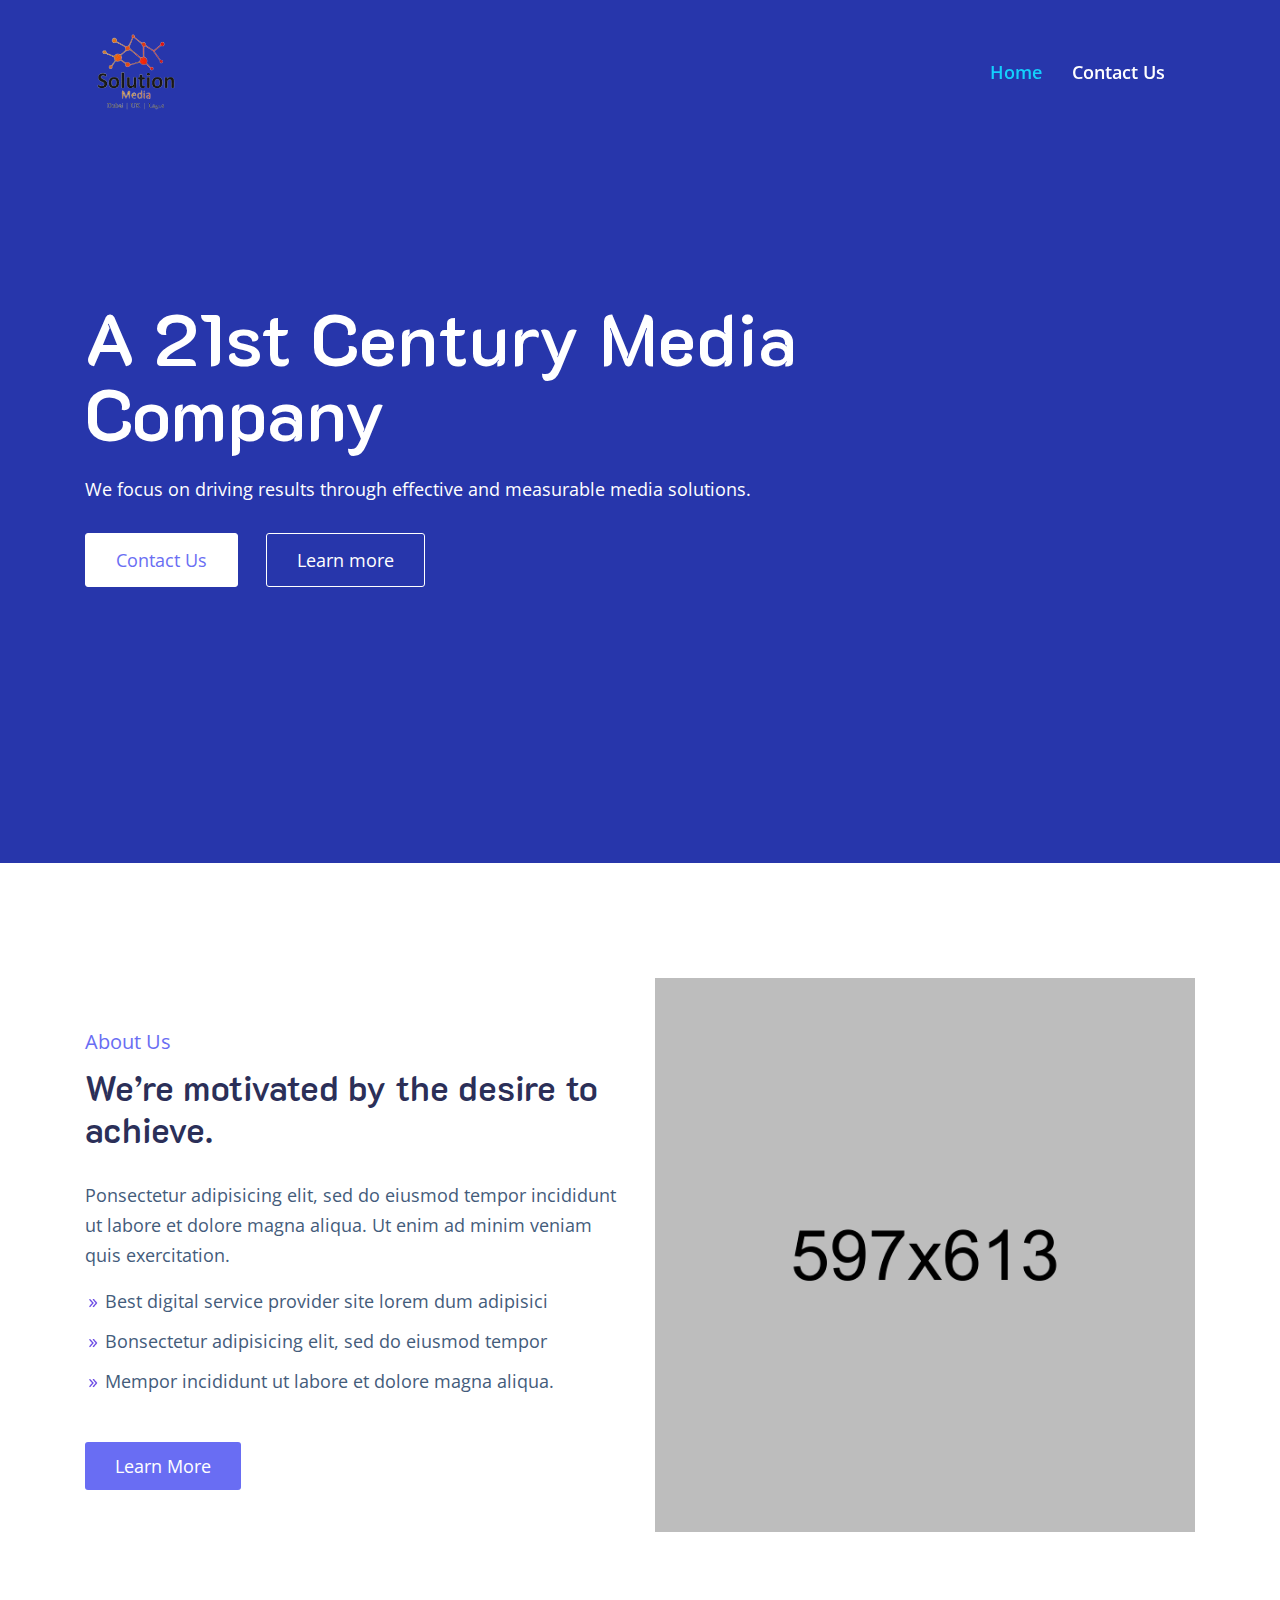
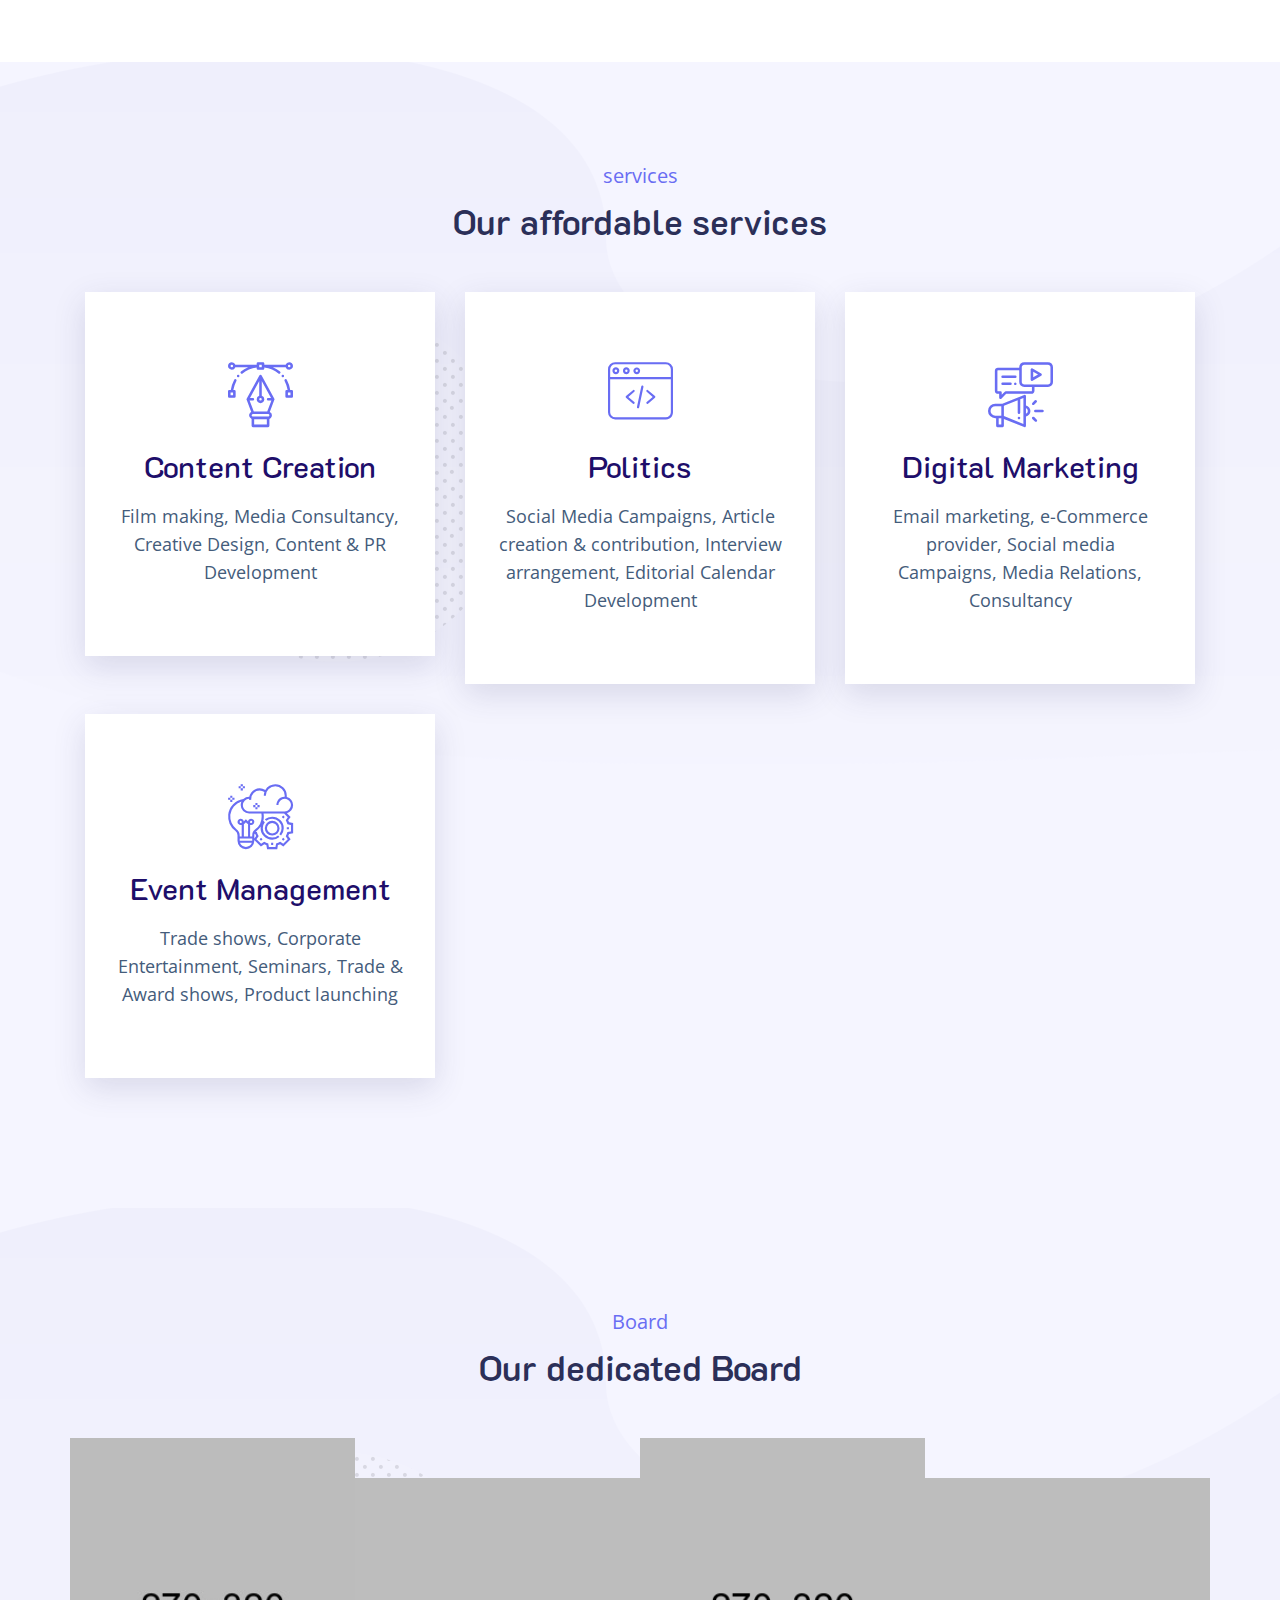
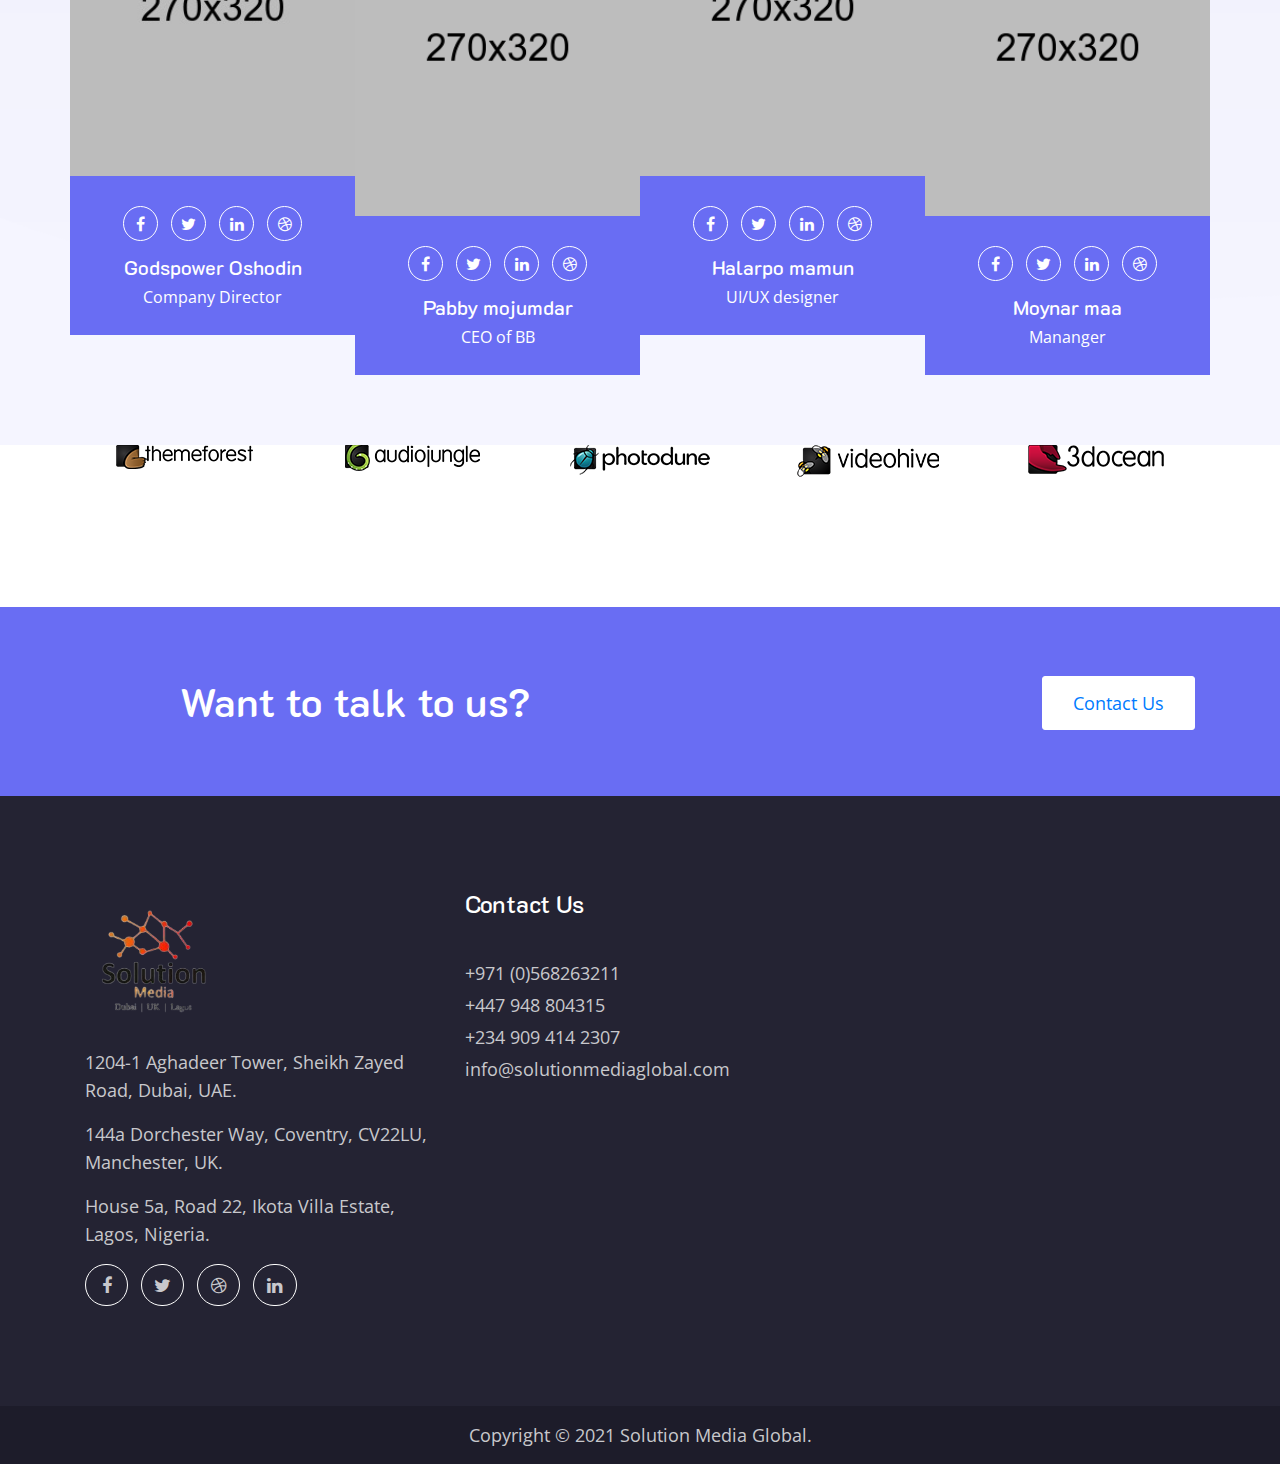
<file: index.html>
<!--
*Services:*

• Brand Communications 
• Media Consultancy 
• Political Campaign 
• Film Making 
• Content and PR Development 
• Creative Designs 
• Social Media Campaigns 
• E-mail marketing
• e-Commerce Provider 
• Web Services 
• Product Launching 
• Award Shows 
• Trade Shows 
• Seminars 
• Gala Dinners
• Community Drives 
• Charity Events  
• Corporate Entertainment 
• Media Relations 
• Article creation and contribution 
• Interview arrangement  
• Editorial Calendar Development

-->
<!doctype html>
<html lang="zxx">

<head>
    <!-- Required meta tags -->
    <meta charset="utf-8">
    <meta name="viewport" content="width=device-width, initial-scale=1, shrink-to-fit=no">
    <!-- Bootstrap CSS -->
    <link rel="stylesheet" href="css/bootstrap.min.css">
    <link rel="stylesheet" href="css/slick.css">
    <link rel="stylesheet" href="css/slick-theme.css">
    <link rel="stylesheet" href="css/flaticon.css">
    <link rel="stylesheet" href="css/elegent-icon.css">
    <link rel="stylesheet" href="css/font-awesome.min.css">
    <link rel="stylesheet" href="css/magnific-popup.css">
    <link rel="stylesheet" href="css/color.css">
    <link rel="stylesheet" href="css/theme.css">
    <title>Solution Media Global</title>
</head>

<body>
    <!-- Preloading -->
    <div id="preloader">
        <div class="spinner">
            <div class="uil-ripple-css" style="transform:scale(0.29);">
                <div></div>
                <div></div>
            </div>
        </div>
    </div>
    <nav class="navbar navbar-expand-lg fixed-top">
        <div class="container">
            <a href="index.html" class="custom-logo-link">
                <img src="images/smg.png" alt="logo">
            </a>
            <a class="sticky-logo" rel="home" href="index.html">
                <img src="images/smg.png" alt="SMG">
            </a>
            <button class="navbar-toggler" type="button" data-toggle="collapse" data-target="#navbarNav" aria-controls="navbarNav" aria-expanded="false" aria-label="Toggle navigation">
                <span class="navbar-toggler-icon"></span>
            </button>
            <div class="collapse navbar-collapse" id="navbarNav">
                <ul class="navbar-nav ml-auto">
                    <li class="nav-item">
                        <a class="nav-link active" href="index.html">Home</a>
                    </li>
                    <li class="nav-item">
                        <a class="nav-link" href="contact.html">Contact Us</a>
                    </li>
                </ul>
            </div>
        </div>
    </nav>
    <section class="banner">
        <div class="container">
            <div class="row">
                <div class="col-lg-8 d-none d-xl-block">
                    <div class="banner-3-content">
                        <h1>A 21st Century Media Company</h1>
                        <p>We focus on driving results through effective and measurable media solutions.</p>
                        <div class="bnr-btn">
                            <ul class="list-inline">
                                <li class="list-inline-item"><a href="#">Contact Us</a></li>
                                <li class="list-inline-item"><a href="#">Learn more </a></li>
                            </ul>
                        </div>
                    </div>
                </div>
                <div class="col-lg-12 d-block d-lg-block d-sm-block d-xl-none">
                    <div class="banner-3-content">
                        <h1>A 21st Century Media Company</h1>
                        <p>We focus on driving results through effective and measurable media solutions.</p>
                        <div class="bnr-btn">
                            <ul class="list-inline">
                                <li class="list-inline-item"><a href="#">Contact Us</a></li>
                                <li class="list-inline-item"><a href="#">Learn more </a></li>
                            </ul>
                        </div>
                    </div>
                </div>
            </div>
        </div>
    </section>
    <div class="space" style="height: 115px"></div>
	<section id="about_me">
		<div class="container">
			<div class="row">
				<div class="col-sm-12 d-block d-lg-none text-center">
					<img class="img-fluid" src="images/img-1.png" alt="">
					<div class="space" style="height: 50px"></div>
				</div>
				<div class="col-sm-12 col-lg-6">
					<div class="space d-none d-md-none d-xl-block d-sm-block" style="height: 50px"></div>
					<div class="section-title color" style="text-align: left">
						<span>About Us</span>
						<h1>We’re motivated by the desire to achieve.</h1>
					</div>
					<div class="space" style="height: 20px"></div>
					<div class="elementor-text-editor">
						<p>Ponsectetur adipisicing elit, sed do eiusmod tempor incididunt ut labore et dolore magna aliqua. Ut enim ad minim veniam quis exercitation.</p>
						<ul>
							<li>Best digital service provider site lorem dum adipisici</li>
							<li>Bonsectetur adipisicing elit, sed do eiusmod tempor</li>
							<li>Mempor incididunt ut labore et dolore magna aliqua.</li>
						</ul>
					</div>
					<div class="space" style="height: 30px"></div>
					<div class="felipa-btn">
						<a href="#">Learn More</a>
					</div>
				</div>
				<div class="col-sm-12 col-lg-6 d-none d-xl-block d-lg-block">
					<img class="img-fluid" src="images/img-1.png" alt="">
				</div>
			</div>
		</div>
	</section>
    <div class="space" style="height: 130px"></div>
    <section class="services">
        <div class="container">
            <div class="row">
                <div class="col-sm-12">
                    <div class="section-title color" style="text-align: center">
                        <span>services</span>
                        <h1>Our affordable services</h1>
                    </div>
                </div>
                <div class="space" style="height: 130px"></div>
                <div class="col-sm-6 col-lg-4">
                    <div class="service-item">
                        <i class="flaticon-vector"></i>
                        <h5>Content Creation</h5>
                        <p>Film making, Media Consultancy, Creative Design, Content & PR Development</p>
                    </div>
                </div>
                <div class="col-sm-6 col-lg-4">
                    <div class="service-item">
                        <i class="flaticon-web-programming"></i>
                        <h5>Politics</h5>
                        <p> Social Media Campaigns, Article creation & contribution, Interview arrangement, Editorial Calendar Development</p>
                    </div>
                </div>
                <div class="col-sm-6 col-lg-4">
                    <div class="service-item">
                        <i class="flaticon-digital-marketing"></i>
                        <h5>Digital Marketing</h5>
                        <p> Email marketing, e-Commerce provider, Social media Campaigns, Media Relations, Consultancy</p>
                    </div>
                </div>
                <div class="col-sm-6 col-lg-4">
                    <div class="service-item">
                        <i class="flaticon-brainstorming"></i>
                        <h5>Event Management</h5>
                        <p>Trade shows, Corporate Entertainment, Seminars, Trade & Award shows, Product launching</p>
                    </div>
                </div>
            </div>
        </div>
    </section>
	
	<!-- <section class="home-counter">
        <div class="container">
			  <div class="row">
				<div class="col-md-4" >
				  <h1><span class="counter">2,523</span></h1>
				  <h3>Customers</h3>
				  <i class="fa fa-users"></i>
				</div> 
				<div class="col-md-4">
				  <h1><span class="counter">63,075</span></h1>
				  <h3>Total Web Pages</h3>
				  <i class="fa fa-desktop"></i>
				</div>
				<div class="col-md-4">
				  <h1><span class="counter">12,218</span></h1>
				  <h3>Cups Of Coffee</h3>
				  <i class="fa fa-coffee"></i>
				</div>
			  </div>
		</div>
    </section> -->
	
    
    <!-- <section class="testimonial-sec">
        <div class="container">
            <div class="row">
                <div class="col-sm-12">
                    <div class="section-title color" style="text-align: center">
                       <span>feedback</span>
                       <h1>What client says</h1>
                    </div>
                </div>
                <div class="testimonials">
                    <div class="testimonial-item">
                        <img class="testi-quote" src="images/quote.png" alt="img">
                        <p>Lorem ipsum dolor sit amet, consectetur adipisicing elit, sed do eiusmod tempor incididunt ut labore et dolore magna aliqua. Ut enim ad minim veniam, quis nostrud exercitation</p>
                        <div class="row">
                            <div class="col-sm-2">
                                <img src="images/b.jpg" alt="Logo">
                            </div>
                            <div class="col-sm-5">
                                <h5>Ibrahim emran</h5>
                                <span>CEO of Felipa</span>
                            </div>
                        </div>
                    </div>
                    <div class="testimonial-item">
                        <img class="testi-quote" src="images/quote.png" alt="img">
                        <p>Lorem ipsum dolor sit amet, consectetur adipisicing elit, sed do eiusmod tempor incididunt ut labore et dolore magna aliqua. Ut enim ad minim veniam, quis nostrud exercitation</p>
                        <div class="row">
                            <div class="col-sm-2">
                                <img src="images/c.png" alt="Logo">
                            </div>
                            <div class="col-sm-5">
                                <h5>Ibrahim emran</h5>
                                <span>CEO of BongoBeyond</span>
                            </div>
                        </div>
                    </div>
                    <div class="testimonial-item">
                        <img class="testi-quote" src="images/quote.png" alt="img">
                        <p>Lorem ipsum dolor sit amet, consectetur adipisicing elit, sed do eiusmod tempor incididunt ut labore et dolore magna aliqua. Ut enim ad minim veniam, quis nostrud exercitation</p>
                        <div class="row">
                            <div class="col-sm-2">
                                <img src="images/a.jpg" alt="Logo">
                            </div>
                            <div class="col-sm-5">
                                <h5>Ibrahim emran</h5>
                                <span>CEO of Felipa</span>
                            </div>
                        </div>
                    </div>
                </div>
            </div>
        </div>
    </section> -->
	
    <section class="team-sec">
        <div class="container">
            <div class="row">
                <div class="col-sm-12">
                    <div class="section-title color" style="text-align: center">
                        <span>Board</span>
                        <h1>Our dedicated Board</h1>
                    </div>
                </div>
                <div class="space" style="height: 130px"></div>
                <div class="col-sm-6 col-lg-3">
                    <div class="team animate-bottom">
                        <img src="images/3.jpg" alt="img">
                        <div class="team-content">
                            <ul class="list-inline">
                                <li class="list-inline-item"><a href="#"><i class="fa-fw fa fa-facebook"></i></a></li>
                                <li class="list-inline-item"><a href="#"><i class="fa-fw fa fa-twitter"></i></a></li>
                                <li class="list-inline-item"><a href="#"><i class="fa-fw fa fa-linkedin"></i></a></li>
                                <li class="list-inline-item"><a href="#"><i class="fa-fw fa fa-dribbble"></i></a></li>
                            </ul>
                        </div>
                        <h5>Godspower Oshodin</h5>
                        <span>Company Director</span>
                    </div>
                </div>
                <div class="col-sm-6 col-lg-3">
                    <div class="space" style="height: 40px"></div>
                    <div class="team animate-top">
                        <img src="images/team1.png" alt="img">
                        <div class="team-content">
                            <ul class="list-inline">
                                <li class="list-inline-item"><a href="#"><i class="fa-fw fa fa-facebook"></i></a></li>
                                <li class="list-inline-item"><a href="#"><i class="fa-fw fa fa-twitter"></i></a></li>
                                <li class="list-inline-item"><a href="#"><i class="fa-fw fa fa-linkedin"></i></a></li>
                                <li class="list-inline-item"><a href="#"><i class="fa-fw fa fa-dribbble"></i></a></li>
                            </ul>
                        </div>
                        <h5>Pabby mojumdar</h5>
                        <span>CEO of BB</span>
                    </div>
                </div>
                <div class="col-sm-6 col-lg-3">
                    <div class="team animate-bottom">
                        <img src="images/team2.png" alt="img">
                        <div class="team-content">
                            <ul class="list-inline">
                                <li class="list-inline-item"><a href="#"><i class="fa-fw fa fa-facebook"></i></a></li>
                                <li class="list-inline-item"><a href="#"><i class="fa-fw fa fa-twitter"></i></a></li>
                                <li class="list-inline-item"><a href="#"><i class="fa-fw fa fa-linkedin"></i></a></li>
                                <li class="list-inline-item"><a href="#"><i class="fa-fw fa fa-dribbble"></i></a></li>
                            </ul>
                        </div>
                        <h5>Halarpo mamun</h5>
                        <span>UI/UX designer</span>
                    </div>
                </div>
                <div class="col-sm-6 col-lg-3">
                    <div class="space" style="height: 40px"></div>
                    <div class="team animate-top">
                        <img src="images/team3.png" alt="img">
                        <div class="team-content">
                            <ul class="list-inline">
                                <li class="list-inline-item"><a href="#"><i class="fa-fw fa fa-facebook"></i></a></li>
                                <li class="list-inline-item"><a href="#"><i class="fa-fw fa fa-twitter"></i></a></li>
                                <li class="list-inline-item"><a href="#"><i class="fa-fw fa fa-linkedin"></i></a></li>
                                <li class="list-inline-item"><a href="#"><i class="fa-fw fa fa-dribbble"></i></a></li>
                            </ul>
                        </div>
                        <h5>Moynar maa</h5>
                        <span>Mananger</span>
                    </div>
                </div>
            </div>
        </div>
    </section> 
	

    <div class="container">
        <div class="row text-center">
            <div class="col">
                <img class="client" src="images/client-1.png" alt="img">
            </div>
            <div class="col">
                <img class="client" src="images/client-2.png" alt="img">
            </div>
            <div class="col">
                <img class="client" src="images/client-3.png" alt="img">
            </div>
            <div class="col">
                <img class="client" src="images/client-4.png" alt="img">
            </div>
            <div class="col">
                <img class="client" src="images/client-5.png" alt="img">
            </div>
        </div>
    </div>

    <div class="space" style="height: 100px"></div>

    <section class="gradient-bg">
        <div class="space" style="height: 53px"></div>
        <div class="container">
              <div class="row">
                <div class="col-md-6" >
                    <h2>Want to talk to us?</h2>
                </div> 
                    <div class="col-md-6 cta-btn">
                         <div class="bnr-btn">
                            <ul class="list-inline">
                                <li class="list-inline-item"><a href="#">Contact Us</a></li>
                            </ul>
                        </div>
                    </div>
              </div>
        </div>
        <div class="space" style="height: 40px"></div>
    </section>

    <footer>
        <div class="site-footer">
            <div class="container">
                <div class="row">
                    <div id="text-8" class="col-sm-6 col-xl-4 footer-widget">
                        <div class="textwidget">
                            <p><img class="img-fluid" width="135" height="auto" src="images/smg.png" alt="img"></p>
                            <p>1204-1 Aghadeer Tower, Sheikh Zayed Road, Dubai, UAE.</p>
                            <p>144a Dorchester Way, Coventry, CV22LU, Manchester, UK.</p>
                            <p>House 5a, Road 22, Ikota Villa Estate, Lagos, Nigeria.</p>
                            <div class="footer-social">
                                <ul class="list-inline">
                                    <li class="list-inline-item"><a href="#"><i class="fa-fw fa fa-facebook"></i></a></li>
                                    <li class="list-inline-item"><a href="#"><i class="fa-fw fa fa-twitter"></i></a></li>
                                    <li class="list-inline-item"><a href="#"><i class="fa-fw fa fa-dribbble"></i></a></li>
                                    <li class="list-inline-item"><a href="#"><i class="fa-fw fa fa-linkedin"></i></a></li>
                                </ul>
                            </div>
                        </div>
                    </div>
                    <div id="nav_menu-4" class="col-sm-6 col-xl-2 footer-widget">
                        <h3 class="widget-title">Contact Us</h3>
                        <div class="menu-usefull-link-container">
                            <ul id="menu-usefull-link" class="menu">
                                <li class="menu-item"><a href="#">+971 (0)568263211</a></li>
                                <li class="menu-item"><a href="#">+447 948 804315</a></li>
                                <li class="menu-item"><a href="#">+234 909 414 2307</a></li>
                                <li class="menu-item"><a href="#">info@solutionmediaglobal.com</a></li>
                            </ul>
                        </div>
                    </div>
                </div>
            </div>
        </div>
        <div class="footer-copyright">
            <p>
                Copyright © 2021 Solution Media Global. </p>
        </div>
    </footer>
    <div id="backtotop"><i class="arrow_up"></i></div>
    <script src="js/jquery.min.js"></script>
    <script src="js/jquery-migrate-3.0.0.min.js"></script>
    <script src="js/circliful.min.js"></script>
    <script src="js/bootstrap.min.js"></script>
    <script src="js/isotope.js"></script>
    <script src="js/slick.min.js"></script>
    <script src="js/wow.min.js"></script>
    <script src="js/waypoints.min.js"></script>
    <script src="js/counterup.min.js"></script>
    <script src="js/jquery.magnific-popup.min.js"></script>
    <script src="js/main.js"></script>
</body>

</html>
</file>
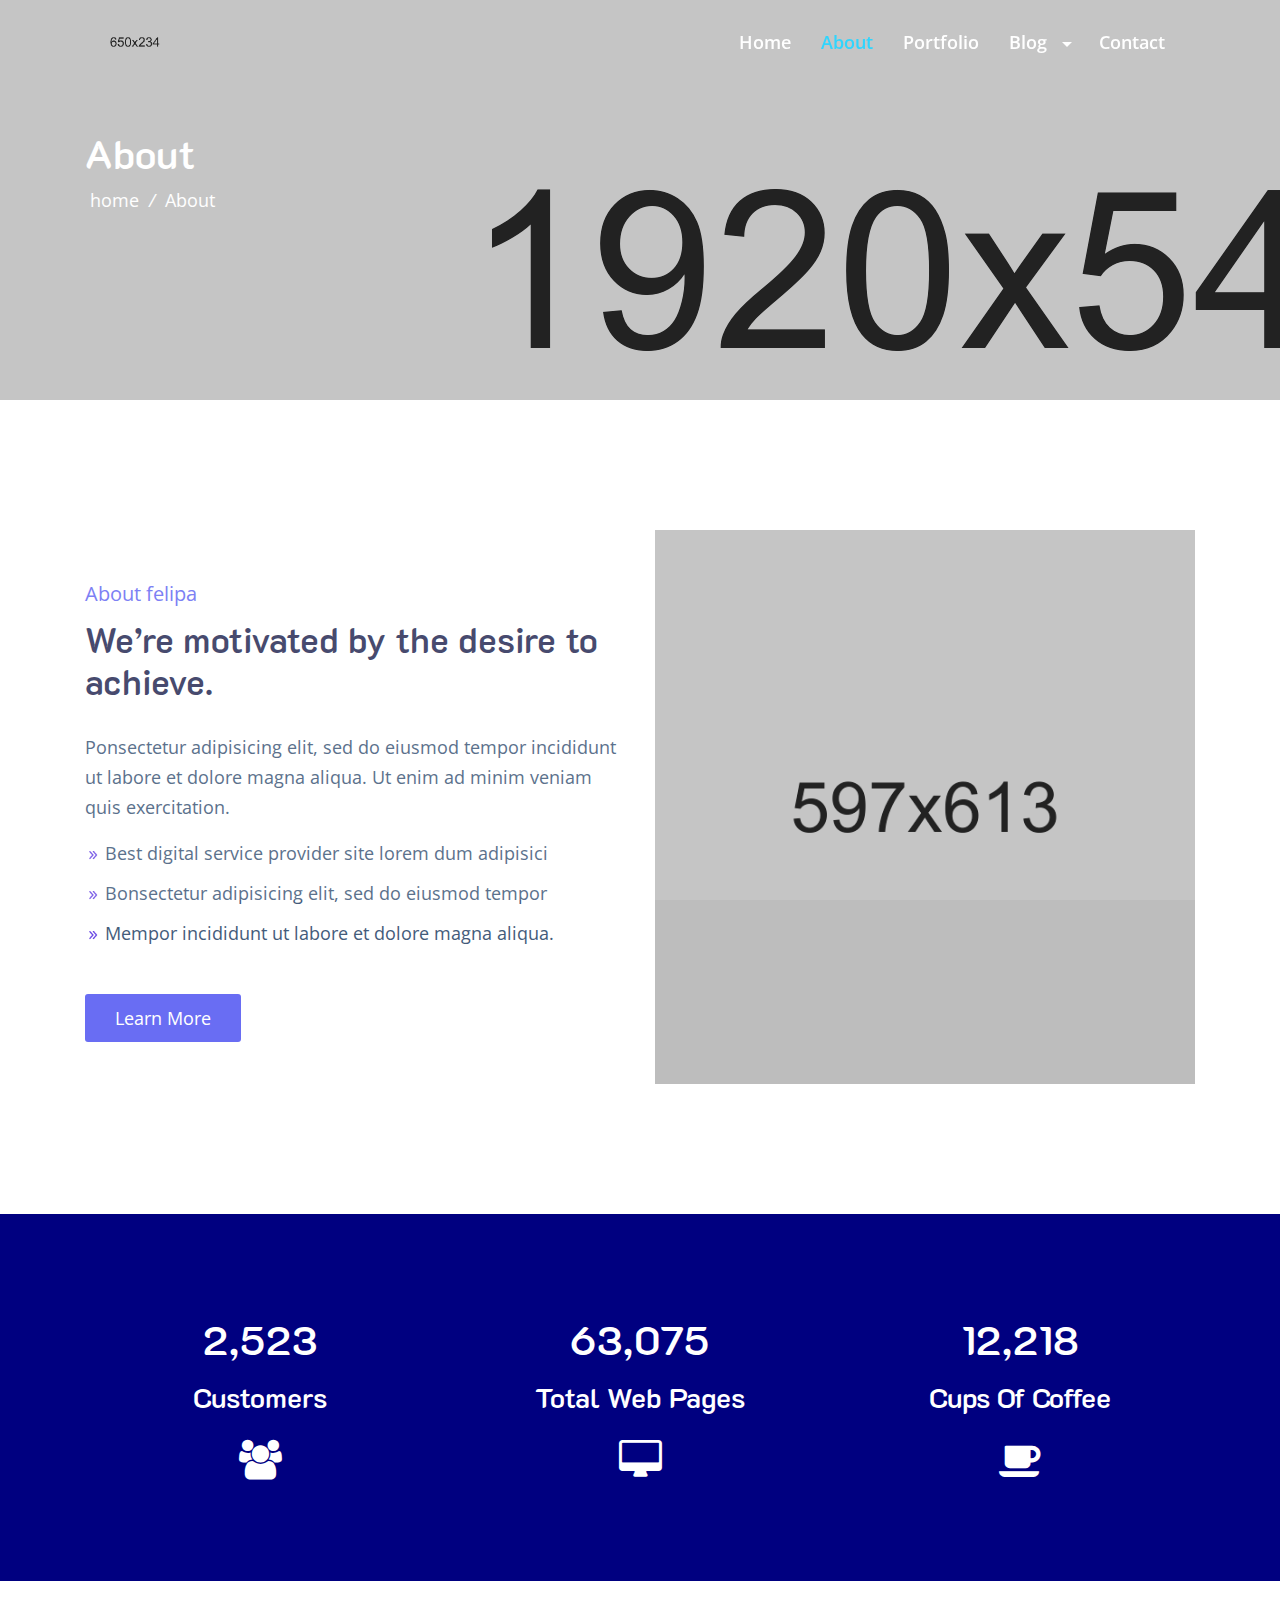
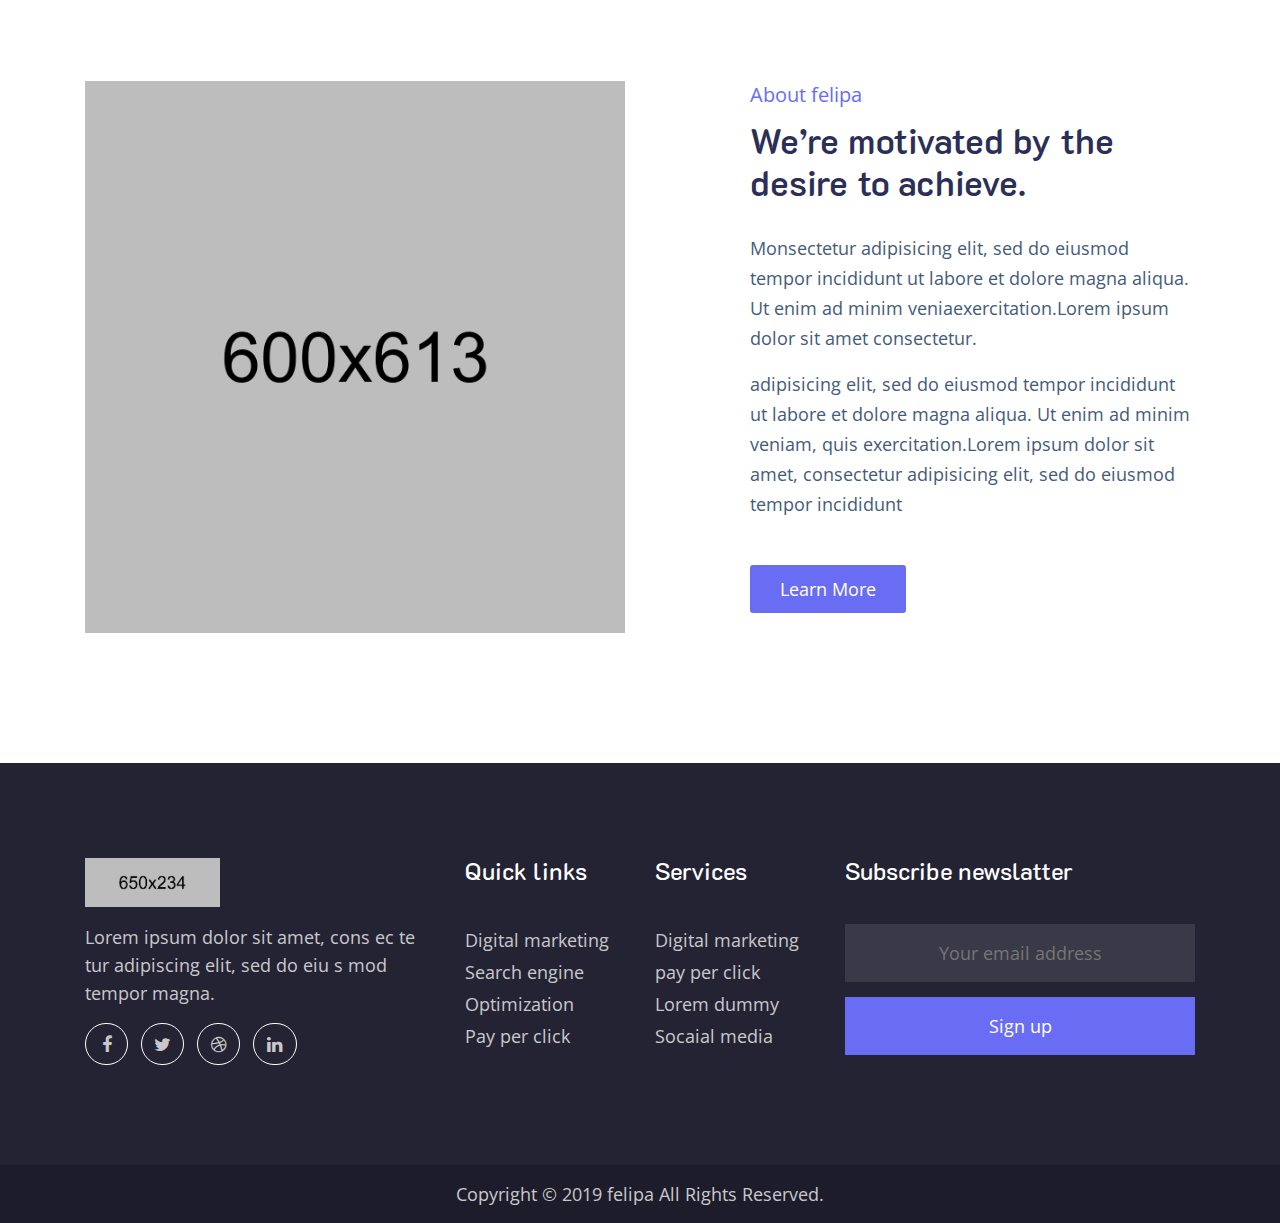
<file: about.html>
<!doctype html>
<html lang="zxx">

<head>
    <!-- Required meta tags -->
    <meta charset="utf-8">
    <meta name="viewport" content="width=device-width, initial-scale=1, shrink-to-fit=no">
    <!-- Bootstrap CSS -->
    <link rel="stylesheet" href="css/bootstrap.min.css">
    <link rel="stylesheet" href="css/slick.css">
    <link rel="stylesheet" href="css/slick-theme.css">
    <link rel="stylesheet" href="css/flaticon.css">
    <link rel="stylesheet" href="css/elegent-icon.css">
    <link rel="stylesheet" href="css/font-awesome.min.css">
    <link rel="stylesheet" href="css/magnific-popup.css">
    <link rel="stylesheet" href="css/color.css">
    <link rel="stylesheet" href="css/theme.css">
    <title>Felipa - About</title>
</head>

<body>
    <!-- Preloading -->
    <div id="preloader">
        <div class="spinner">
            <div class="uil-ripple-css" style="transform:scale(0.29);">
                <div></div>
                <div></div>
            </div>
        </div>
    </div>
    <nav class="navbar navbar-expand-lg fixed-top">
        <div class="container">
            <a href="index.html" class="custom-logo-link">
                <img src="images/logo-white.png" alt="logo">
            </a>
            <a class="sticky-logo" rel="home" href="index.html">
                <img src="images/logo-color.png" alt="felipa">
            </a>
            <button class="navbar-toggler" type="button" data-toggle="collapse" data-target="#navbarNav" aria-controls="navbarNav" aria-expanded="false" aria-label="Toggle navigation">
                <span class="navbar-toggler-icon"></span>
            </button>
            <div class="collapse navbar-collapse" id="navbarNav">
                <ul class="navbar-nav ml-auto">
                    <li class="nav-item">
                        <a class="nav-link" href="index.html">Home</a>
                    </li>
                    <li class="nav-item">
                        <a class="nav-link active" href="about.html">About</a>
                    </li>
                    <li class="nav-item">
                        <a class="nav-link" href="portfolio.html">Portfolio</a>
                    </li>
                    <li class="nav-item dropdown">
                        <a class="nav-link dropdown-toggle" href="#" id="pageMenu" data-toggle="dropdown">
                            Blog
                        </a>
                        <div class="dropdown-menu" aria-labelledby="pageMenu">
                            <a class="dropdown-item" href="blog.html">Blog List</a>
                            <a class="dropdown-item" href="single.html">Single</a>
                        </div>
                    </li>
                    <li class="nav-item">
                        <a class="nav-link" href="contact.html">Contact</a>
                    </li>
                </ul>
            </div>
        </div>
    </nav>
    <section class="breadcrumb-bnr">
        <img src="images/bnr-breadcrumb.png" alt="">
        <div class="breadcrumb-content">
            <div class="container">
                <div class="row">
                    <div class="col-md-12">
                        <h1>About </h1>
                        <div id="crumbs"><a href="index.html">home</a>
                            <i>/</i>
                            <a href="about.html">About</a>
                        </div>
                    </div>
                </div>
            </div>
        </div>
    </section>
    <div class="container">
        <div class="row">
            <div class="col-sm-12 d-block d-lg-none text-center">
                <img class="img-fluid" src="images/img-1.png" alt="">
                <div class="space" style="height: 50px"></div>
            </div>
            <div class="col-sm-12 col-lg-6">
                <div class="space d-none d-md-none d-xl-block d-sm-block" style="height: 50px"></div>
                <div class="section-title color" style="text-align: left">
                    <span>About felipa</span>
                    <h1>We’re motivated by the desire to achieve.</h1>
                </div>
                <div class="space" style="height: 20px"></div>
                <div class="elementor-text-editor">
                    <p>Ponsectetur adipisicing elit, sed do eiusmod tempor incididunt ut labore et dolore magna aliqua. Ut enim ad minim veniam quis exercitation.</p>
                    <ul>
                        <li>Best digital service provider site lorem dum adipisici</li>
                        <li>Bonsectetur adipisicing elit, sed do eiusmod tempor</li>
                        <li>Mempor incididunt ut labore et dolore magna aliqua.</li>
                    </ul>
                </div>
                <div class="space" style="height: 30px"></div>
                <div class="felipa-btn">
                    <a href="#">Learn More</a>
                </div>
            </div>
            <div class="col-sm-12 col-lg-6 d-none d-xl-block d-lg-block">
                <img class="img-fluid" src="images/img-1.png" alt="">
            </div>
        </div>
    </div>
    <div class="space" style="height: 130px"></div>
    <section class="home-counter">
        <div class="container">
              <div class="row">
                <div class="col-md-4" >
                  <h1><span class="counter">2,523</span></h1>
                  <h3>Customers</h3>
                  <i class="fa fa-users"></i>
                </div> 
                <div class="col-md-4">
                  <h1><span class="counter">63,075</span></h1>
                  <h3>Total Web Pages</h3>
                  <i class="fa fa-desktop"></i>
                </div>
                <div class="col-md-4">
                  <h1><span class="counter">12,218</span></h1>
                  <h3>Cups Of Coffee</h3>
                  <i class="fa fa-coffee"></i>
                </div>
              </div>
        </div>
    </section>
    <div class="space" style="height: 100px"></div>
    <div class="container">
        <div class="row">
            <div class="col-sm-12 col-lg-6">
                <img class="img-fluid" src="images/img-2.png" alt="">
            </div>
            <div class="col-sm-12 col-lg-5 offset-lg-1">
                <div class="section-title color" style="text-align: left">
                    <span>About felipa</span>
                    <h1>We’re motivated by the desire to achieve.</h1>
                </div>
                <div class="space" style="height: 20px"></div>
                <div class="elementor-text-editor">
                    <p>Monsectetur adipisicing elit, sed do eiusmod tempor incididunt ut labore et dolore magna aliqua. Ut enim ad minim veniaexercitation.Lorem ipsum dolor sit amet consectetur.</p>
                    <p>adipisicing elit, sed do eiusmod tempor incididunt ut labore et dolore magna aliqua. Ut enim ad minim veniam, quis exercitation.Lorem ipsum dolor sit amet, consectetur adipisicing elit, sed do eiusmod tempor incididunt</p>
                </div>
                <div class="space" style="height: 30px"></div>
                <div class="felipa-btn">
                    <a href="#">Learn More</a>
                </div>
            </div>
        </div>
    </div>
    <div class="space" style="height: 130px"></div>
    <footer>
        <div class="site-footer">
            <div class="container">
                <div class="row">
                    <div id="text-8" class="col-sm-6 col-xl-4 footer-widget">
                        <div class="textwidget">
                            <p><img class="img-fluid" width="135" height="auto" src="images/logo-white.png" alt="img"></p>
                            <p>Lorem ipsum dolor sit amet, cons ec te tur adipiscing elit, sed do eiu s mod tempor magna.</p>
                            <div class="footer-social">
                                <ul class="list-inline">
                                    <li class="list-inline-item"><a href="#"><i class="fa-fw fa fa-facebook"></i></a></li>
                                    <li class="list-inline-item"><a href="#"><i class="fa-fw fa fa-twitter"></i></a></li>
                                    <li class="list-inline-item"><a href="#"><i class="fa-fw fa fa-dribbble"></i></a></li>
                                    <li class="list-inline-item"><a href="#"><i class="fa-fw fa fa-linkedin"></i></a></li>
                                </ul>
                            </div>
                        </div>
                    </div>
                    <div id="nav_menu-4" class="col-sm-6 col-xl-2 footer-widget">
                        <h3 class="widget-title">Quick links</h3>
                        <div class="menu-usefull-link-container">
                            <ul id="menu-usefull-link" class="menu">
                                <li class="menu-item"><a href="#">Digital marketing</a></li>
                                <li class="menu-item"><a href="#">Search engine</a></li>
                                <li class="menu-item"><a href="#">Optimization</a></li>
                                <li class="menu-item"><a href="#">Pay per click</a></li>
                            </ul>
                        </div>
                    </div>
                    <div id="nav_menu-5" class="col-sm-6 col-xl-2 footer-widget">
                        <h3 class="widget-title">Services</h3>
                        <div class="menu-service-container">
                            <ul id="menu-service" class="menu">
                                <li class="menu-item"><a href="#">Digital marketing</a></li>
                                <li class="menu-item"><a href="#">pay per click</a></li>
                                <li class="menu-item"><a href="#">Lorem dummy</a></li>
                                <li class="menu-item"><a href="#">Socaial media</a></li>
                            </ul>
                        </div>
                    </div>
                    <div class="col-sm-6 col-xl-4 footer-widget">
                        <h3 class="widget-title">Subscribe newslatter</h3>
                        <form class="mc4wp-form">
                            <div class="mc4wp-form-fields">
                                <input type="email" name="EMAIL" placeholder="Your email address">
                                <input type="submit" value="Sign up">
                            </div>
                        </form>
                    </div>
                </div>
            </div>
        </div>
        <div class="footer-copyright">
            <p>
                Copyright © 2019 felipa All Rights Reserved. </p>
        </div>
    </footer>
    <div id="backtotop"><i class="arrow_up"></i></div>
    <script src="js/jquery.min.js"></script>
    <script src="js/jquery-migrate-3.0.0.min.js"></script>
    <script src="js/circliful.min.js"></script>
    <script src="js/bootstrap.min.js"></script>
    <script src="js/isotope.js"></script>
    <script src="js/slick.min.js"></script>
    <script src="js/wow.min.js"></script>
    <script src="js/waypoints.min.js"></script>
    <script src="js/counterup.min.js"></script>
    <script src="js/jquery.magnific-popup.min.js"></script>
    <script src="js/main.js"></script>
</body>

</html>
</file>
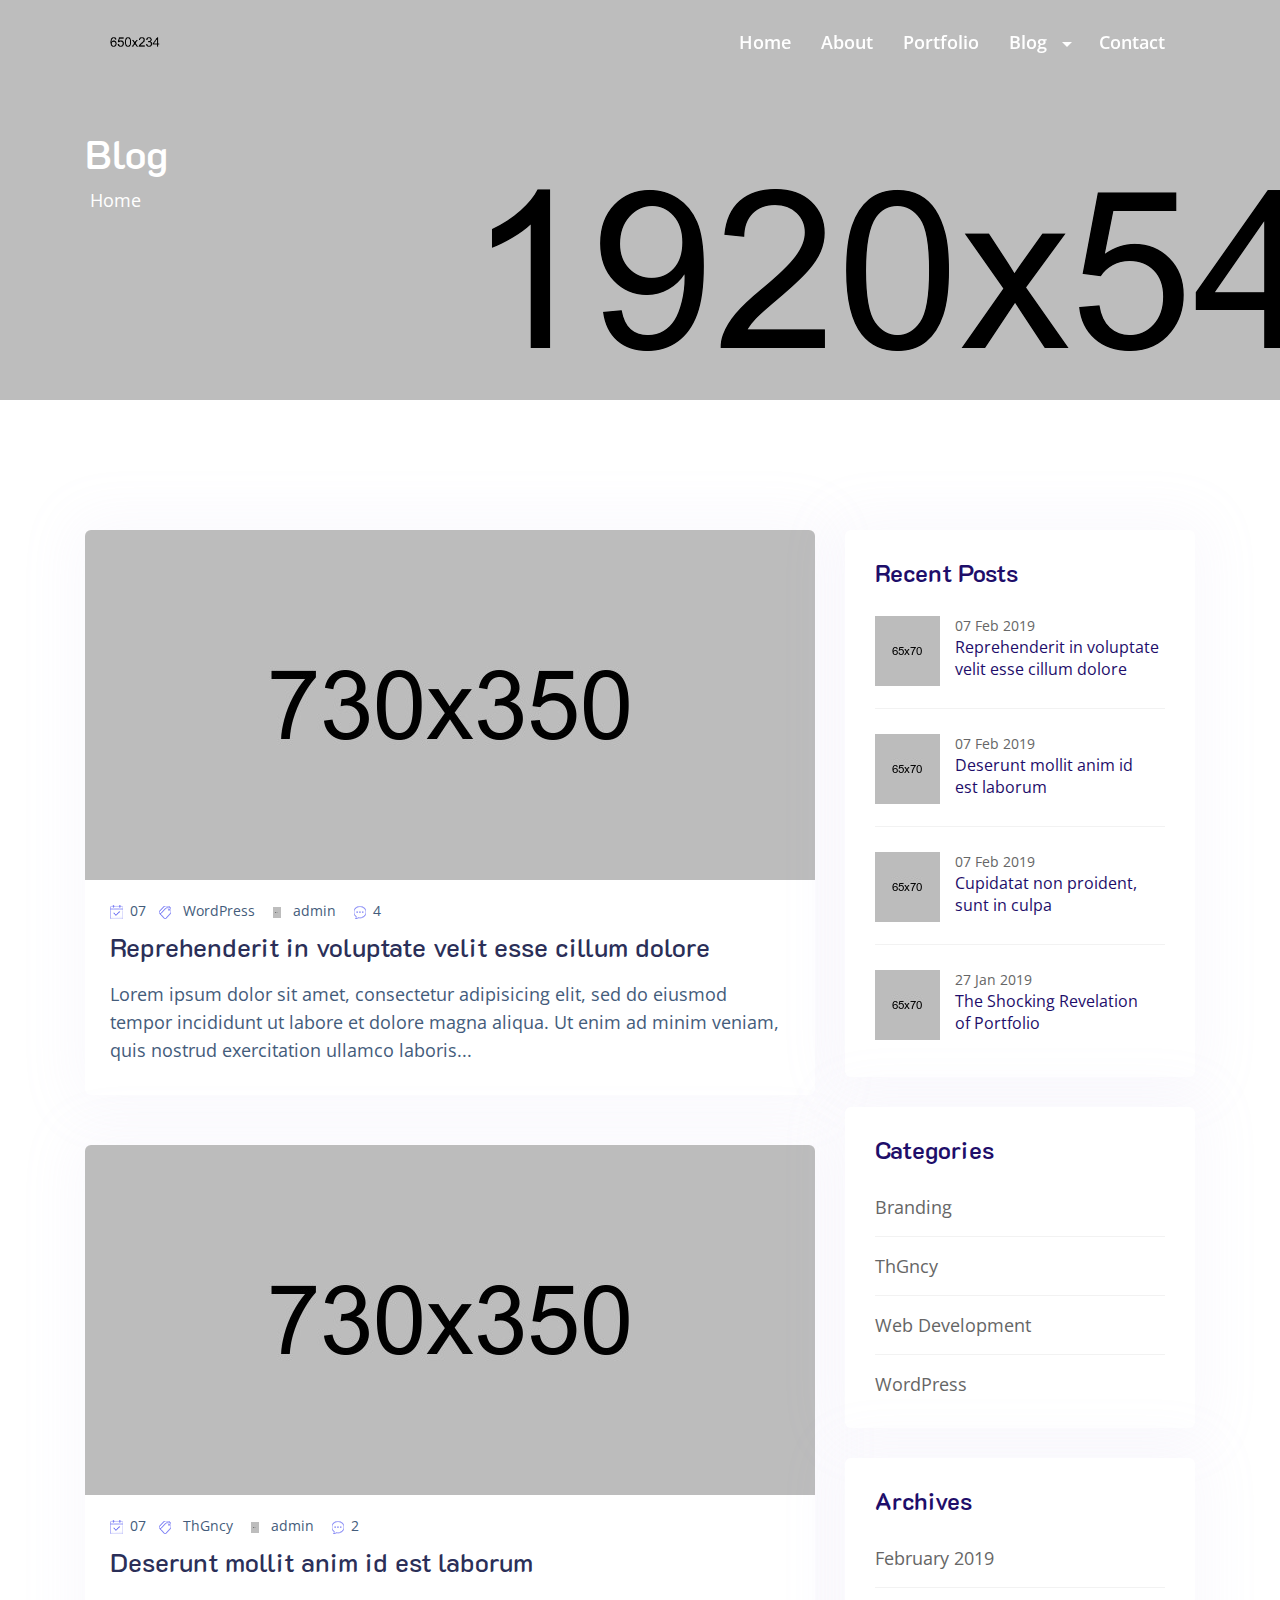
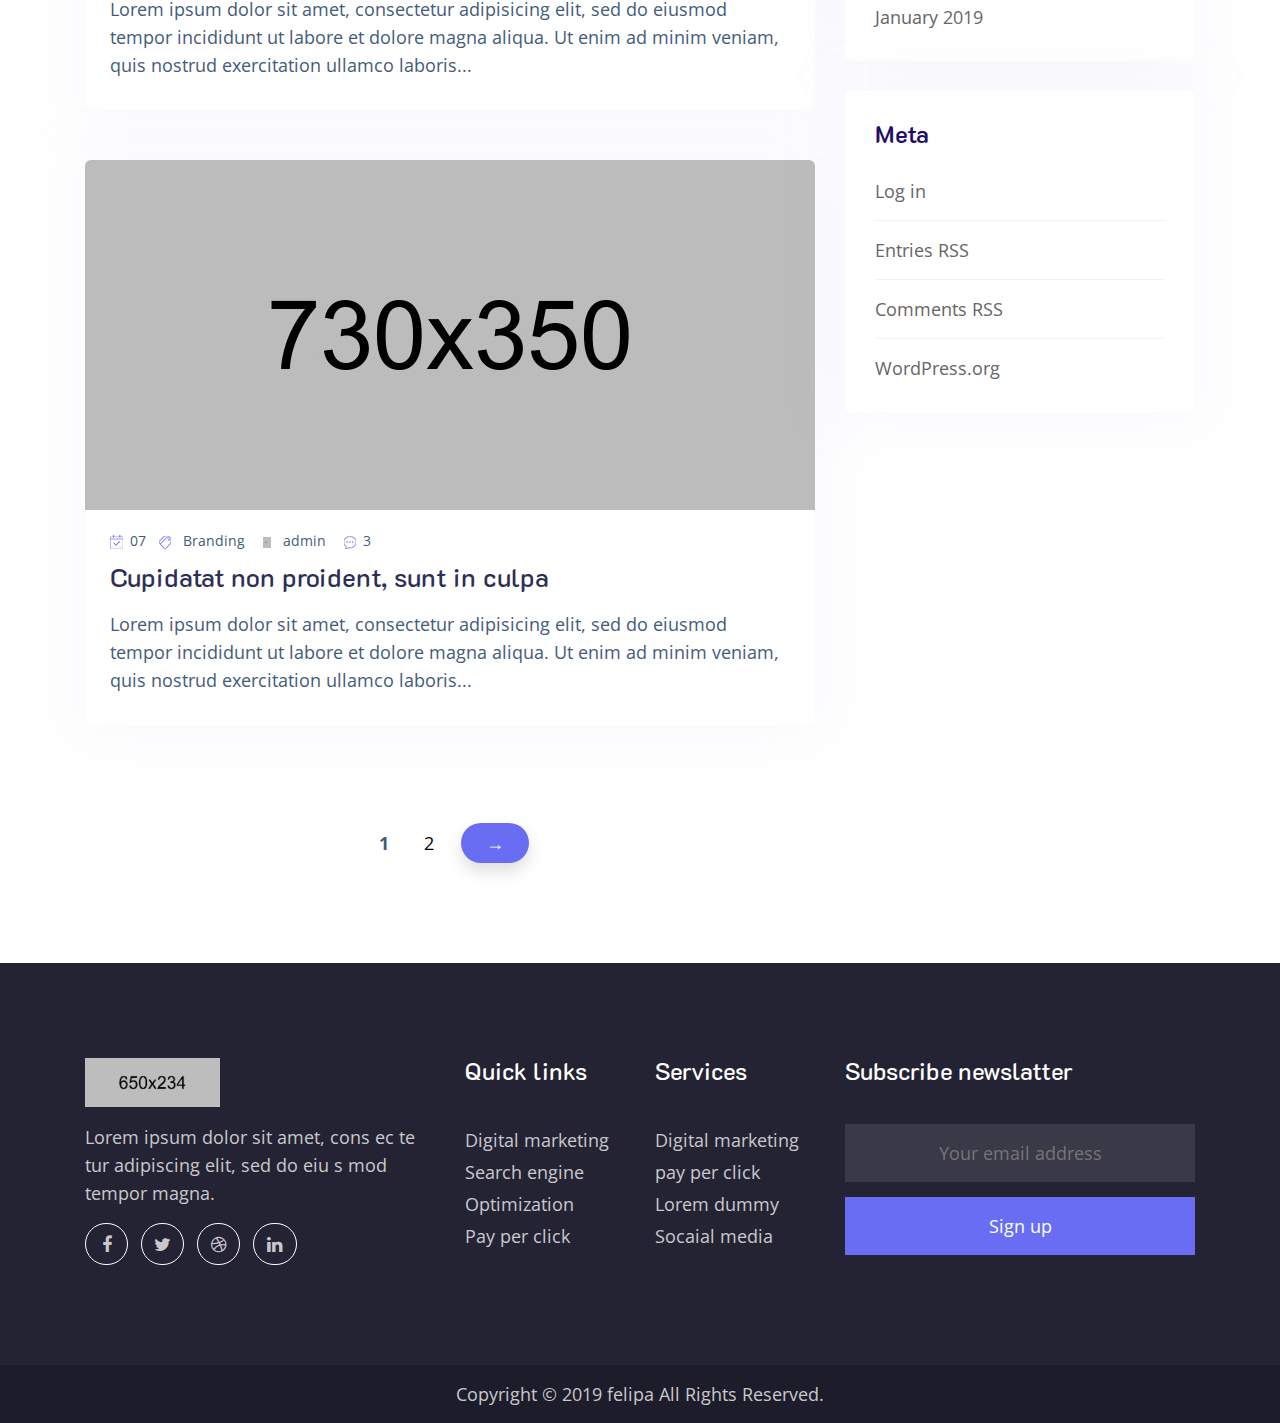
<file: blog.html>
<!doctype html>
<html lang="zxx">

<head>
    <!-- Required meta tags -->
    <meta charset="utf-8">
    <meta name="viewport" content="width=device-width, initial-scale=1, shrink-to-fit=no">
    <!-- Bootstrap CSS -->
    <link rel="stylesheet" href="css/bootstrap.min.css">
    <link rel="stylesheet" href="css/slick.css">
    <link rel="stylesheet" href="css/slick-theme.css">
    <link rel="stylesheet" href="css/flaticon.css">
    <link rel="stylesheet" href="css/font-awesome.min.css">
    <link rel="stylesheet" href="css/magnific-popup.css">
    <link rel="stylesheet" href="css/color.css">
    <link rel="stylesheet" href="css/theme.css">
    <title>Felipa - Blog</title>
</head>

<body>
    <nav class="navbar navbar-expand-lg fixed-top">
        <div class="container">
            <a href="index.html" class="custom-logo-link">
                <img src="images/logo-white.png" alt="logo">
            </a>
            <a class="sticky-logo" rel="home" href="index.html">
                <img src="images/logo-color.png" alt="felipa">
            </a>
            <button class="navbar-toggler" type="button" data-toggle="collapse" data-target="#navbarNav" aria-controls="navbarNav" aria-expanded="false" aria-label="Toggle navigation">
                <span class="navbar-toggler-icon"></span>
            </button>
            <div class="collapse navbar-collapse" id="navbarNav">
                <ul class="navbar-nav ml-auto">
                    <li class="nav-item">
                        <a class="nav-link" href="index.html">Home</a>
                    </li>
                    <li class="nav-item">
                        <a class="nav-link" href="about.html">About</a>
                    </li>
                    <li class="nav-item">
                        <a class="nav-link" href="portfolio.html">Portfolio</a>
                    </li>
                    <li class="nav-item dropdown">
                        <a class="nav-link dropdown-toggle" href="#" id="pageMenu" data-toggle="dropdown">
                            Blog
                        </a>
                        <div class="dropdown-menu" aria-labelledby="pageMenu">
                            <a class="dropdown-item active" href="blog.html">Blog List</a>
                            <a class="dropdown-item" href="single.html">Single</a>
                        </div>
                    </li>
                    <li class="nav-item">
                        <a class="nav-link" href="contact.html">Contact</a>
                    </li>
                </ul>
            </div>
        </div>
    </nav>
    <section class="breadcrumb-bnr">
        <img src="images/bnr-breadcrumb.png" alt="">
        <div class="breadcrumb-content">
            <div class="container">
                <div class="row">
                    <div class="col-md-12">
                        <h1>
                            Blog </h1>
                        <div id="crumbs"><a href="index.html">Home</a></div>
                    </div>
                </div>
            </div>
        </div>
    </section>
    <div class="container blog-post-list">
        <div class="row">
            <div class="col-md-8">
                <div class="excerpt-item">
                    <div class="excerpt-img">
                        <a href="single.html">
                            <img src="images/b-1.jpeg" class="img-fluid" alt="images"> </a>
                    </div>
                    <div class="excerpt-content">
                        <ul class="list-inline">
                            <li class="list-inline-item">
                                <img src=" images/date.png" alt="icon">07 </li>
                            <li class="list-inline-item">
                                <img src=" images/Tag-icon.png" alt="icon"><a href="#" rel="category tag">WordPress</a> </li>
                            <li class="list-inline-item">
                                <img src=" images/Admin-icon.png" alt="icon"><a href="#">admin</a>
                            </li>
                            <li class="list-inline-item">
                                <img src=" images/comment-icon.png" alt="icon">4 </li>
                        </ul>
                        <a href="single.html">
                            <h5>Reprehenderit in voluptate velit esse cillum dolore</h5>
                        </a>
                        <p>Lorem ipsum dolor sit amet, consectetur adipisicing elit, sed do eiusmod tempor incididunt ut labore et dolore magna aliqua. Ut enim ad minim veniam, quis nostrud exercitation ullamco laboris...</p>
                    </div>
                </div>
                <div class="excerpt-item">
                    <div class="excerpt-img">
                        <a href="single.html">
                            <img src="images/b-2.jpeg" class="img-fluid" alt="images"> </a>
                    </div>
                    <div class="excerpt-content">
                        <ul class="list-inline">
                            <li class="list-inline-item">
                                <img src="images/date.png" alt="icon">07 </li>
                            <li class="list-inline-item">
                                <img src="images/Tag-icon.png" alt="icon"><a href="#" rel="category tag">ThGncy</a> </li>
                            <li class="list-inline-item">
                                <img src="images/Admin-icon.png" alt="icon"><a href="#">admin</a>
                            </li>
                            <li class="list-inline-item">
                                <img src="images/comment-icon.png" alt="icon">2 </li>
                        </ul>
                        <a href="single.html">
                            <h5>Deserunt mollit anim id est laborum</h5>
                        </a>
                        <p>Lorem ipsum dolor sit amet, consectetur adipisicing elit, sed do eiusmod tempor incididunt ut labore et dolore magna aliqua. Ut enim ad minim veniam, quis nostrud exercitation ullamco laboris...</p>
                    </div>
                </div>
                <div class="excerpt-item">
                    <div class="excerpt-img">
                        <a href="single.html">
                            <img src="images/b-3.jpeg" class="img-fluid" alt=""> </a>
                    </div>
                    <div class="excerpt-content">
                        <ul class="list-inline">
                            <li class="list-inline-item">
                                <img src="images/date.png" alt="icon">07 </li>
                            <li class="list-inline-item">
                                <img src="images/Tag-icon.png" alt="icon"><a href="#" rel="category tag">Branding</a> </li>
                            <li class="list-inline-item">
                                <img src="images/Admin-icon.png" alt="icon"><a href="#">admin</a>
                            </li>
                            <li class="list-inline-item">
                                <img src="images/comment-icon.png" alt="icon">3 </li>
                        </ul>
                        <a href="single.html">
                            <h5>Cupidatat non proident, sunt in culpa</h5>
                        </a>
                        <p>Lorem ipsum dolor sit amet, consectetur adipisicing elit, sed do eiusmod tempor incididunt ut labore et dolore magna aliqua. Ut enim ad minim veniam, quis nostrud exercitation ullamco laboris...</p>
                    </div>
                </div>
                <div class="text-center">
                    <nav class="navigation pagination" role="navigation">
                        <h2 class="screen-reader-text"> </h2>
                        <div class="nav-links"><span class="page-numbers current">1</span>
                            <a class="page-numbers" href="#">2</a>
                            <a class="next page-numbers" href="#"><span>→ <i></i></span></a></div>
                    </nav>
                </div>
                <div class="space" style="height: 100px"></div>
            </div>
            <div class="col-md-4">
                <aside class="widget-area">
                    <div class="widget widget_felipa_recent_post">
                        <h2 class="widget-title">Recent Posts</h2>
                        <ul class="recent-posts">
                            <li>
                                <a href="single.html">
                                    <img src="images/r-1.jpeg" class="attachment-felipa-65-70 size-felipa-65-70 wp-post-image" alt=""> <span>07 Feb 2019</span><br>
                                    <p>Reprehenderit in voluptate velit esse cillum dolore</p>
                                </a>
                            </li>
                            <li>
                                <a href="single.html">
                                    <img src="images/r-2.jpeg" class="attachment-felipa-65-70 size-felipa-65-70 wp-post-image" alt=""> <span>07 Feb 2019</span><br>
                                    <p>Deserunt mollit anim id est laborum</p>
                                </a>
                            </li>
                            <li>
                                <a href="single.html">
                                    <img src="images/r-3.jpeg" class="attachment-felipa-65-70 size-felipa-65-70 wp-post-image" alt=""> <span>07 Feb 2019</span><br>
                                    <p>Cupidatat non proident, sunt in culpa</p>
                                </a>
                            </li>
                            <li>
                                <a href="single.html">
                                    <img src="images/r-4.jpeg" class="attachment-felipa-65-70 size-felipa-65-70 wp-post-image" alt=""> <span>27 Jan 2019</span><br>
                                    <p>The Shocking Revelation of Portfolio</p>
                                </a>
                            </li>
                        </ul><!-- end latest-tweet -->
                    </div>
                    <div class="widget">
                        <h2 class="widget-title">Categories</h2>
                        <ul>
                            <li class="cat-item cat-item-14"><a href="blog.html">Branding</a>
                            </li>
                            <li class="cat-item cat-item-2"><a href="blog.html">ThGncy</a>
                            </li>
                            <li class="cat-item cat-item-15"><a href="blog.html">Web Development</a>
                            </li>
                            <li class="cat-item cat-item-3"><a href="blog.html">WordPress</a>
                            </li>
                        </ul>
                    </div>
                    <div class="widget">
                        <h2 class="widget-title">Archives</h2>
                        <ul>
                            <li><a href="blog.html">February 2019</a></li>
                            <li><a href="blog.html">January 2019</a></li>
                        </ul>
                    </div>
                    <div class="widget">
                        <h2 class="widget-title">Meta</h2>
                        <ul>
                            <li><a href="#">Log in</a></li>
                            <li><a href="#">Entries <abbr>RSS</abbr></a></li>
                            <li><a href="#">Comments <abbr>RSS</abbr></a></li>
                            <li><a href="#">WordPress.org</a></li>
                        </ul>
                    </div>
                </aside><!-- #secondary -->
            </div>
        </div>
    </div>
    <footer>
        <div class="site-footer">
            <div class="container">
                <div class="row">
                    <div id="text-8" class="col-sm-6 col-xl-4 footer-widget">
                        <div class="textwidget">
                            <p><img class="img-fluid" width="135" height="auto" src="images/logo-white.png" alt="img"></p>
                            <p>Lorem ipsum dolor sit amet, cons ec te tur adipiscing elit, sed do eiu s mod tempor magna.</p>
                            <div class="footer-social">
                                <ul class="list-inline">
                                    <li class="list-inline-item"><a href="#"><i class="fa-fw fa fa-facebook"></i></a></li>
                                    <li class="list-inline-item"><a href="#"><i class="fa-fw fa fa-twitter"></i></a></li>
                                    <li class="list-inline-item"><a href="#"><i class="fa-fw fa fa-dribbble"></i></a></li>
                                    <li class="list-inline-item"><a href="#"><i class="fa-fw fa fa-linkedin"></i></a></li>
                                </ul>
                            </div>
                        </div>
                    </div>
                    <div id="nav_menu-4" class="col-sm-6 col-xl-2 footer-widget">
                        <h3 class="widget-title">Quick links</h3>
                        <div class="menu-usefull-link-container">
                            <ul id="menu-usefull-link" class="menu">
                                <li class="menu-item"><a href="#">Digital marketing</a></li>
                                <li class="menu-item"><a href="#">Search engine</a></li>
                                <li class="menu-item"><a href="#">Optimization</a></li>
                                <li class="menu-item"><a href="#">Pay per click</a></li>
                            </ul>
                        </div>
                    </div>
                    <div id="nav_menu-5" class="col-sm-6 col-xl-2 footer-widget">
                        <h3 class="widget-title">Services</h3>
                        <div class="menu-service-container">
                            <ul id="menu-service" class="menu">
                                <li class="menu-item"><a href="#">Digital marketing</a></li>
                                <li class="menu-item"><a href="#">pay per click</a></li>
                                <li class="menu-item"><a href="#">Lorem dummy</a></li>
                                <li class="menu-item"><a href="#">Socaial media</a></li>
                            </ul>
                        </div>
                    </div>
                    <div class="col-sm-6 col-xl-4 footer-widget">
                        <h3 class="widget-title">Subscribe newslatter</h3>
                        <form class="mc4wp-form">
                            <div class="mc4wp-form-fields">
                                <input type="email" name="EMAIL" placeholder="Your email address">
                                <input type="submit" value="Sign up">
                            </div>
                        </form>
                    </div>
                </div>
            </div>
        </div>
        <div class="footer-copyright">
            <p>
                Copyright © 2019 felipa All Rights Reserved. </p>
        </div>
    </footer>
    <div id="backtotop"><i class="arrow_up"></i></div>
    <script src="js/jquery.min.js"></script>
    <script src="js/jquery-migrate-3.0.0.min.js"></script>
    <script src="js/circliful.min.js"></script>
    <script src="js/bootstrap.min.js"></script>
    <script src="js/isotope.js"></script>
    <script src="js/slick.min.js"></script>
    <script src="js/wow.min.js"></script>
    <script src="js/waypoints.min.js"></script>
    <script src="js/counterup.min.js"></script>
    <script src="js/jquery.magnific-popup.min.js"></script>
    <script src="js/main.js"></script>
</body>

</html>
</file>
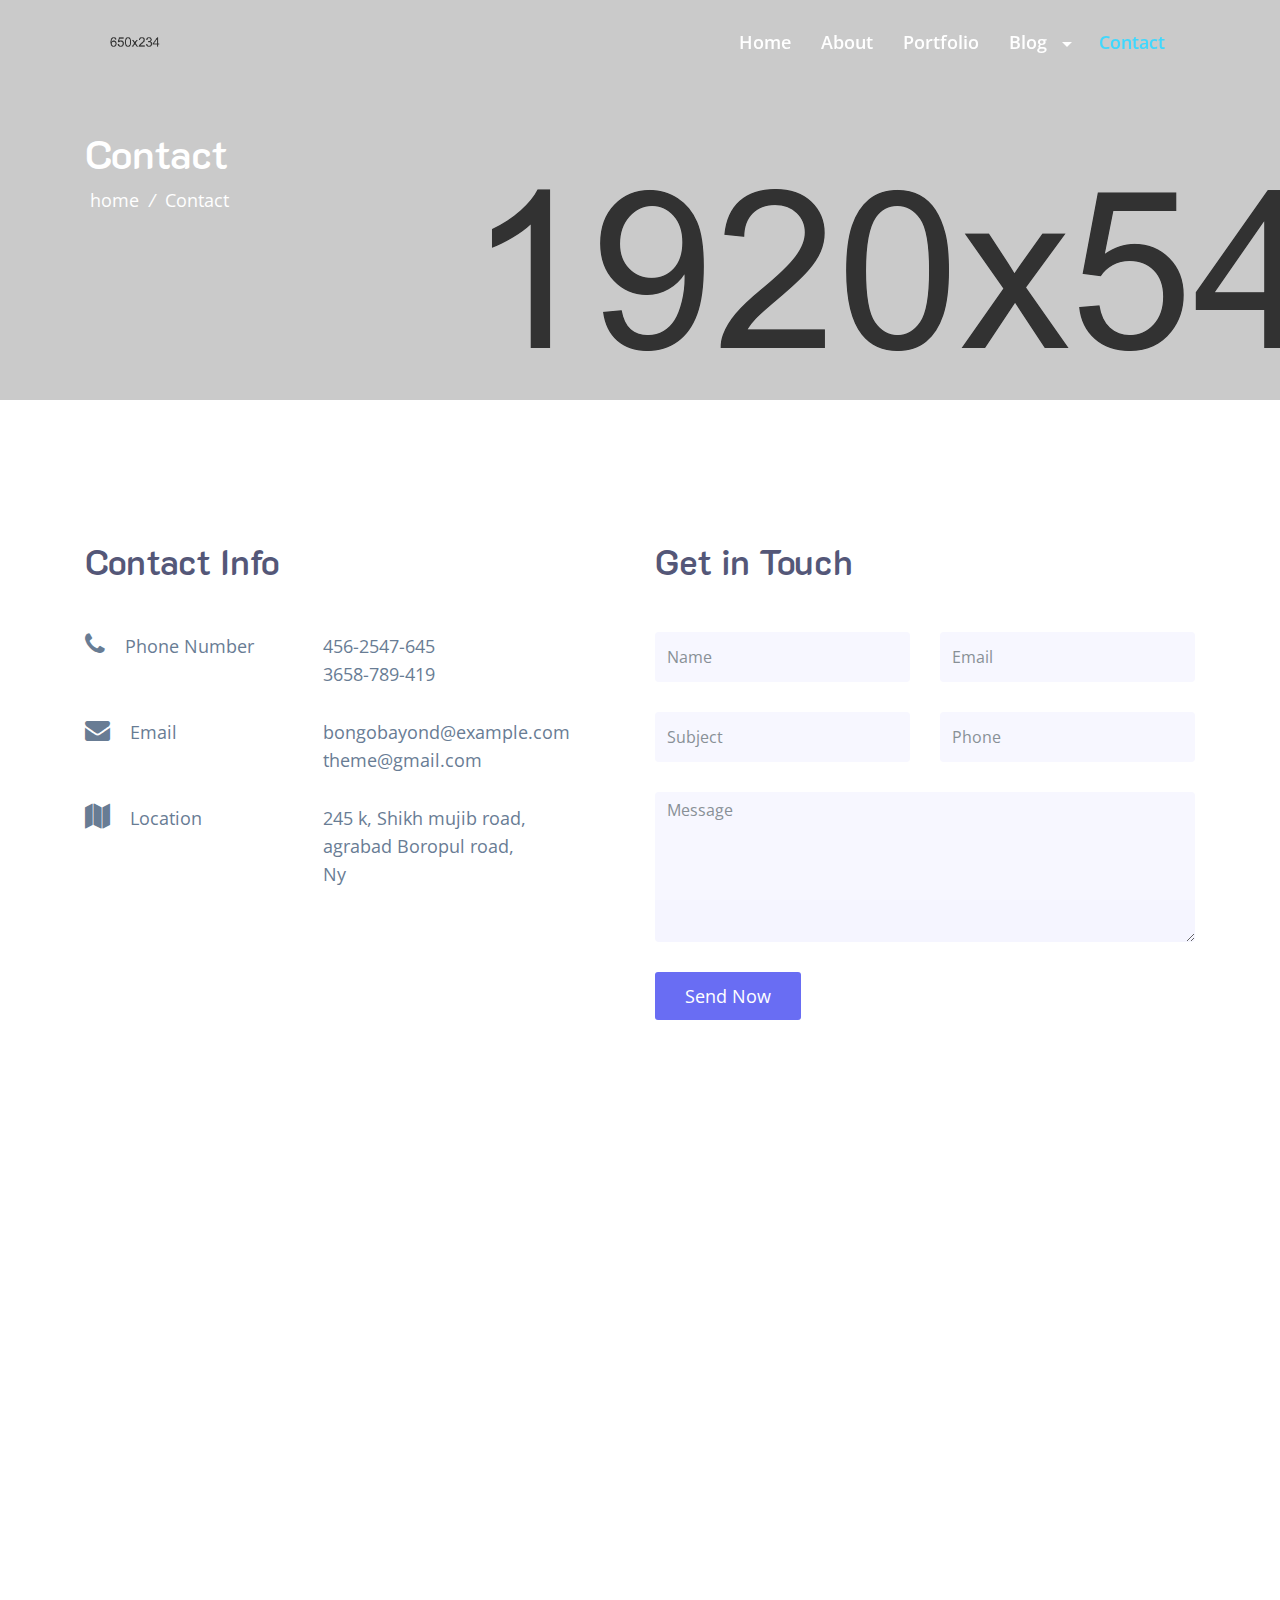
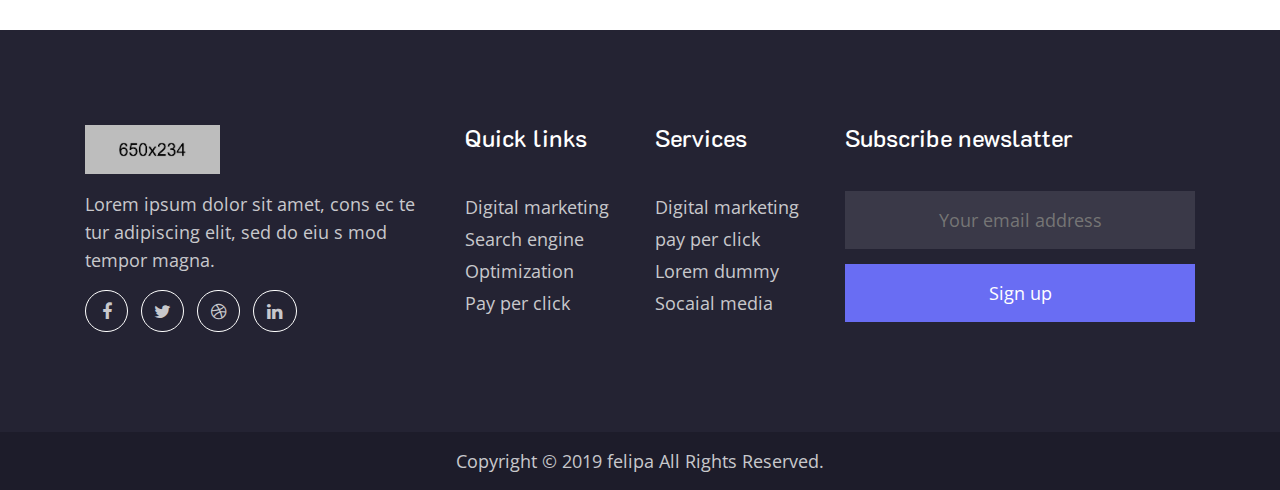
<file: contact.html>
<!doctype html>
<html lang="zxx">

<head>
    <!-- Required meta tags -->
    <meta charset="utf-8">
    <meta name="viewport" content="width=device-width, initial-scale=1, shrink-to-fit=no">
    <!-- Bootstrap CSS -->
    <link rel="stylesheet" href="css/bootstrap.min.css">
    <link rel="stylesheet" href="css/slick.css">
    <link rel="stylesheet" href="css/slick-theme.css">
    <link rel="stylesheet" href="css/flaticon.css">
    <link rel="stylesheet" href="css/elegent-icon.css">
    <link rel="stylesheet" href="css/font-awesome.min.css">
    <link rel="stylesheet" href="css/magnific-popup.css">
    <link rel="stylesheet" href="css/color.css">
    <link rel="stylesheet" href="css/theme.css">
    <title>Felipa - Contact</title>
</head>

<body>
    <!-- Preloading -->
    <div id="preloader">
        <div class="spinner">
            <div class="uil-ripple-css" style="transform:scale(0.29);">
                <div></div>
                <div></div>
            </div>
        </div>
    </div>
    <nav class="navbar navbar-expand-lg fixed-top">
        <div class="container">
            <a href="index.html" class="custom-logo-link">
                <img src="images/logo-white.png" alt="logo">
            </a>
            <a class="sticky-logo" rel="home" href="index.html">
                <img src="images/logo-color.png" alt="felipa">
            </a>
            <button class="navbar-toggler" type="button" data-toggle="collapse" data-target="#navbarNav" aria-controls="navbarNav" aria-expanded="false" aria-label="Toggle navigation">
                <span class="navbar-toggler-icon"></span>
            </button>
            <div class="collapse navbar-collapse" id="navbarNav">
                <ul class="navbar-nav ml-auto">
                    <li class="nav-item">
                        <a class="nav-link" href="index.html">Home</a>
                    </li>
                    <li class="nav-item">
                        <a class="nav-link" href="about.html">About</a>
                    </li>
                    <li class="nav-item">
                        <a class="nav-link" href="portfolio.html">Portfolio</a>
                    </li>
                    <li class="nav-item dropdown">
                        <a class="nav-link dropdown-toggle" href="#" id="pageMenu" data-toggle="dropdown">
                            Blog
                        </a>
                        <div class="dropdown-menu" aria-labelledby="pageMenu">
                            <a class="dropdown-item" href="blog.html">Blog List</a>
                            <a class="dropdown-item" href="single.html">Single</a>
                        </div>
                    </li>
                    <li class="nav-item">
                        <a class="nav-link active" href="contact.html">Contact</a>
                    </li>
                </ul>
            </div>
        </div>
    </nav>
    <section class="breadcrumb-bnr">
        <img src="images/bnr-breadcrumb.png" alt="">
        <div class="breadcrumb-content">
            <div class="container">
                <div class="row">
                    <div class="col-md-12">
                        <h1>Contact </h1>
                        <div id="crumbs"><a href="index.html">home</a>
                            <i>/</i>
                            <a href="about.html">Contact</a>
                        </div>
                    </div>
                </div>
            </div>
        </div>
    </section>
    
    <div class="container">
        <div class="row">
            <div class="col-sm-5 contact-info">
                <div class="section-title color" style="text-align: left">
                   <h1>Contact Info</h1>
                </div>

                <div class="space" style="height: 40px"></div>

                <div class="row">
                    <div class="col-sm-6">
                        <p><i class="fa fa-phone"></i> Phone Number</p>
                    </div>
                    <div class="col-sm-6">
                        <p>456-2547-645</p>
                        <p>3658-789-419</p>
                    </div>
                </div>
                <div class="row">
                    <div class="col-sm-6">
                        <p><i class="fa fa-envelope"></i> Email</p>
                    </div>
                    <div class="col-sm-6">
                        <p>bongobayond@example.com</p>
                        <p>theme@gmail.com</p>
                    </div>
                </div>
                <div class="row">
                    <div class="col-sm-6">
                        <p><i class="fa fa-map"></i> Location</p>
                    </div>
                    <div class="col-sm-6">
                        <p>245 k, Shikh mujib road,</p>
                        <p>agrabad Boropul road, Ny</p>
                    </div>
                </div>
            </div>
            <div class="col-sm-6 offset-sm-1">
                <div class="section-title color" style="text-align: left">
                   <h1>Get in Touch</h1>
                </div>
                <div class="space" style="height: 40px"></div>
                <div class="row contact-form">
                    <div class="col-md-6">
                        <input type="text" name="name" value="" size="40" class="wpcf7-form-control wpcf7-text wpcf7-validates-as-required form-control" aria-required="true" aria-invalid="false" placeholder="Name">
                    </div>
                    <div class="col-md-6">
                        <input type="email" name="email" value="" size="40" class="wpcf7-form-control wpcf7-text wpcf7-email wpcf7-validates-as-required wpcf7-validates-as-email form-control" aria-required="true" aria-invalid="false" placeholder="Email">
                    </div>
                    <div class="col-md-6">
                        <input type="text" name="name" value="" size="40" class="wpcf7-form-control wpcf7-text wpcf7-validates-as-required form-control" aria-required="true" aria-invalid="false" placeholder="Subject">
                    </div>
                    <div class="col-md-6">
                        <input type="email" name="email" value="" size="40" class="wpcf7-form-control wpcf7-text wpcf7-email wpcf7-validates-as-required wpcf7-validates-as-email form-control" aria-required="true" aria-invalid="false" placeholder="Phone">
                    </div>
                    <div class="col-md-12">
                        <textarea name="textarea" cols="40" rows="10" class="wpcf7-form-control wpcf7-textarea wpcf7-validates-as-required form-control" aria-required="true" aria-invalid="false" placeholder="Message"></textarea>
                        <p></p>
                        <div class="felipa-btn">
                            <input type="submit" value="Send Now" class="wpcf7-form-control wpcf7-submit contact-btn"><span class="ajax-loader"></span>
                        </div>
                    </div>
                </div>
            </div>
        </div>
    </div>

    <div class="space" style="height: 130px"></div>

    <div class="container-fluid">
        <div class="row">
            <iframe frameborder="0" scrolling="no"  height="480" width="100%" src="https://maps.google.com/maps?q=London%20Eye%2C%20London%2C%20United%20Kingdom&amp;t=m&amp;z=10&amp;output=embed&amp;iwloc=near" aria-label="London Eye, London, United Kingdom"></iframe>
        </div>
    </div>
    
    <footer>
        <div class="site-footer">
            <div class="container">
                <div class="row">
                    <div id="text-8" class="col-sm-6 col-xl-4 footer-widget">
                        <div class="textwidget">
                            <p><img class="img-fluid" width="135" height="auto" src="images/logo-white.png" alt="img"></p>
                            <p>Lorem ipsum dolor sit amet, cons ec te tur adipiscing elit, sed do eiu s mod tempor magna.</p>
                            <div class="footer-social">
                                <ul class="list-inline">
                                    <li class="list-inline-item"><a href="#"><i class="fa-fw fa fa-facebook"></i></a></li>
                                    <li class="list-inline-item"><a href="#"><i class="fa-fw fa fa-twitter"></i></a></li>
                                    <li class="list-inline-item"><a href="#"><i class="fa-fw fa fa-dribbble"></i></a></li>
                                    <li class="list-inline-item"><a href="#"><i class="fa-fw fa fa-linkedin"></i></a></li>
                                </ul>
                            </div>
                        </div>
                    </div>
                    <div id="nav_menu-4" class="col-sm-6 col-xl-2 footer-widget">
                        <h3 class="widget-title">Quick links</h3>
                        <div class="menu-usefull-link-container">
                            <ul id="menu-usefull-link" class="menu">
                                <li class="menu-item"><a href="#">Digital marketing</a></li>
                                <li class="menu-item"><a href="#">Search engine</a></li>
                                <li class="menu-item"><a href="#">Optimization</a></li>
                                <li class="menu-item"><a href="#">Pay per click</a></li>
                            </ul>
                        </div>
                    </div>
                    <div id="nav_menu-5" class="col-sm-6 col-xl-2 footer-widget">
                        <h3 class="widget-title">Services</h3>
                        <div class="menu-service-container">
                            <ul id="menu-service" class="menu">
                                <li class="menu-item"><a href="#">Digital marketing</a></li>
                                <li class="menu-item"><a href="#">pay per click</a></li>
                                <li class="menu-item"><a href="#">Lorem dummy</a></li>
                                <li class="menu-item"><a href="#">Socaial media</a></li>
                            </ul>
                        </div>
                    </div>
                    <div class="col-sm-6 col-xl-4 footer-widget">
                        <h3 class="widget-title">Subscribe newslatter</h3>
                        <form class="mc4wp-form">
                            <div class="mc4wp-form-fields">
                                <input type="email" name="EMAIL" placeholder="Your email address">
                                <input type="submit" value="Sign up">
                            </div>
                        </form>
                    </div>
                </div>
            </div>
        </div>
        <div class="footer-copyright">
            <p>
                Copyright © 2019 felipa All Rights Reserved. </p>
        </div>
    </footer>
    <div id="backtotop"><i class="arrow_up"></i></div>
    <script src="js/jquery.min.js"></script>
    <script src="js/jquery-migrate-3.0.0.min.js"></script>
    <script src="js/circliful.min.js"></script>
    <script src="js/bootstrap.min.js"></script>
    <script src="js/isotope.js"></script>
    <script src="js/slick.min.js"></script>
    <script src="js/wow.min.js"></script>
    <script src="js/waypoints.min.js"></script>
    <script src="js/counterup.min.js"></script>
    <script src="js/jquery.magnific-popup.min.js"></script>
    <script src="js/main.js"></script>
</body>

</html>
</file>
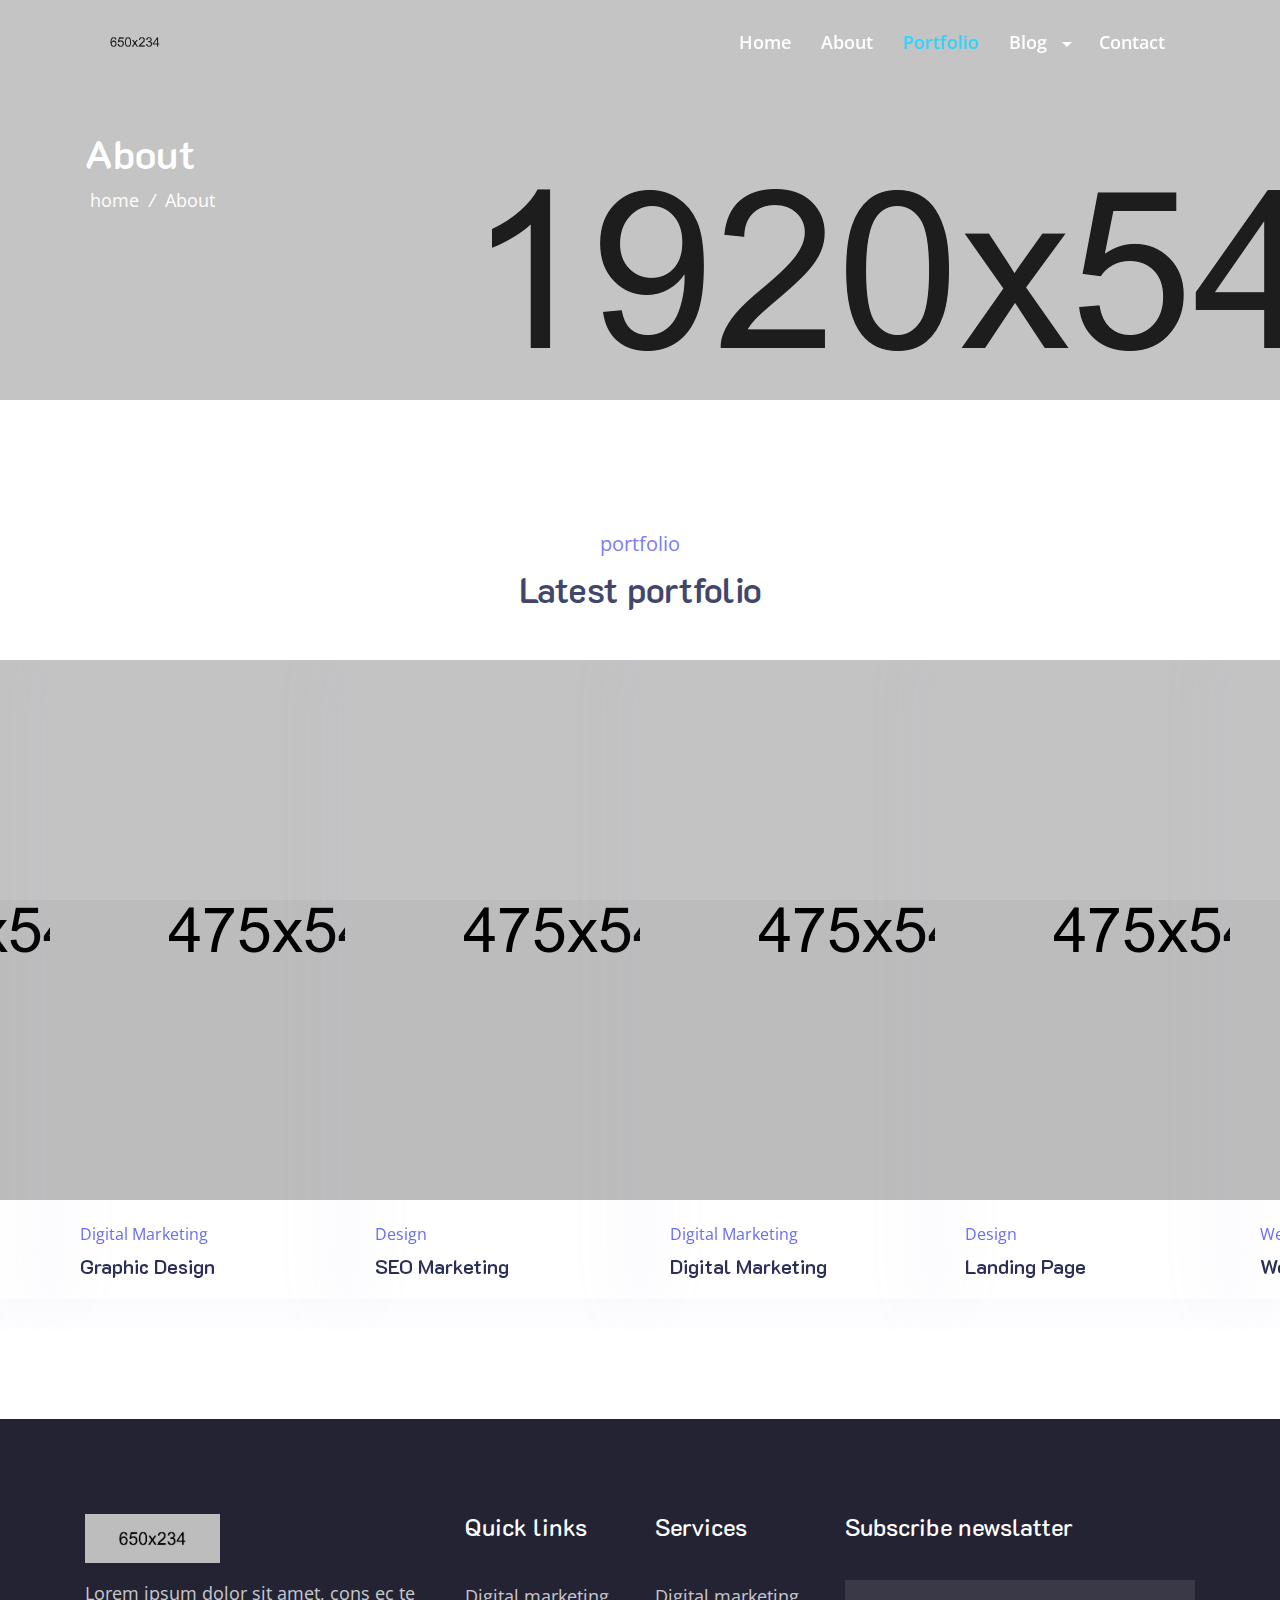
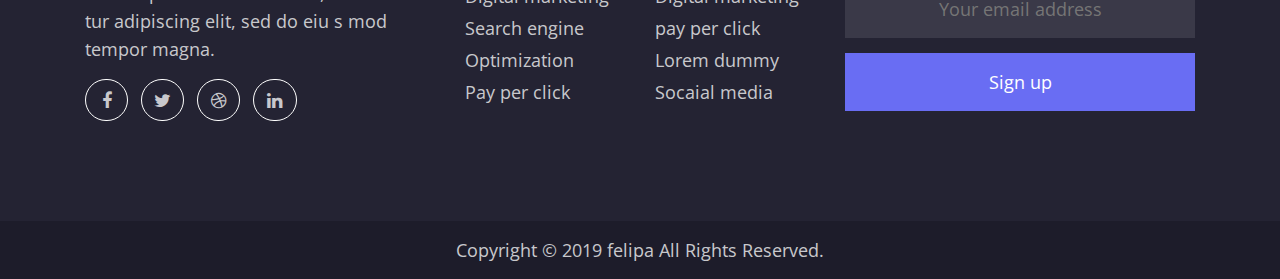
<file: portfolio.html>
<!doctype html>
<html lang="zxx">

<head>
    <!-- Required meta tags -->
    <meta charset="utf-8">
    <meta name="viewport" content="width=device-width, initial-scale=1, shrink-to-fit=no">
    <!-- Bootstrap CSS -->
    <link rel="stylesheet" href="css/bootstrap.min.css">
    <link rel="stylesheet" href="css/slick.css">
    <link rel="stylesheet" href="css/slick-theme.css">
    <link rel="stylesheet" href="css/flaticon.css">
    <link rel="stylesheet" href="css/elegent-icon.css">
    <link rel="stylesheet" href="css/font-awesome.min.css">
    <link rel="stylesheet" href="css/magnific-popup.css">
    <link rel="stylesheet" href="css/color.css">
    <link rel="stylesheet" href="css/theme.css">
    <title>Felipa - Portfolio</title>
</head>

<body>
    <!-- Preloading -->
    <div id="preloader">
        <div class="spinner">
            <div class="uil-ripple-css" style="transform:scale(0.29);">
                <div></div>
                <div></div>
            </div>
        </div>
    </div>
    <nav class="navbar navbar-expand-lg fixed-top">
        <div class="container">
            <a href="index.html" class="custom-logo-link">
                <img src="images/logo-white.png" alt="logo">
            </a>
            <a class="sticky-logo" rel="home" href="index.html">
                <img src="images/logo-color.png" alt="felipa">
            </a>
            <button class="navbar-toggler" type="button" data-toggle="collapse" data-target="#navbarNav" aria-controls="navbarNav" aria-expanded="false" aria-label="Toggle navigation">
                <span class="navbar-toggler-icon"></span>
            </button>
            <div class="collapse navbar-collapse" id="navbarNav">
                <ul class="navbar-nav ml-auto">
                    <li class="nav-item">
                        <a class="nav-link" href="index.html">Home</a>
                    </li>
                    <li class="nav-item">
                        <a class="nav-link" href="about.html">About</a>
                    </li>
                    <li class="nav-item">
                        <a class="nav-link active" href="portfolio.html">Portfolio</a>
                    </li>
                    <li class="nav-item dropdown">
                        <a class="nav-link dropdown-toggle" href="#" id="pageMenu" data-toggle="dropdown">
                            Blog
                        </a>
                        <div class="dropdown-menu" aria-labelledby="pageMenu">
                            <a class="dropdown-item" href="blog.html">Blog List</a>
                            <a class="dropdown-item" href="single.html">Single</a>
                        </div>
                    </li>
                    <li class="nav-item">
                        <a class="nav-link" href="contact.html">Contact</a>
                    </li>
                </ul>
            </div>
        </div>
    </nav>
    <section class="breadcrumb-bnr">
        <img src="images/bnr-breadcrumb.png" alt="">
        <div class="breadcrumb-content">
            <div class="container">
                <div class="row">
                    <div class="col-md-12">
                        <h1>About </h1>
                        <div id="crumbs"><a href="index.html">home</a>
                            <i>/</i>
                            <a href="about.html">About</a>
                        </div>
                    </div>
                </div>
            </div>
        </div>
    </section>
    <section class="portfolio-sec">
        <div class="container-fluid">
            <div class="row">
                <div class="col-sm-12">
                    <div class="section-title color" style="text-align: center">
                        <span>portfolio</span>
                        <h1>Latest portfolio</h1>
                    </div>
                </div>
                <div class="space" style="height: 130px"></div>
                <div class="container-fluid" style="padding: 0; overflow: hidden;">
                    <div class="portfolio">
                        <div class="portfolio-item">
                            <img src="images/p-1.jpeg" alt="images" /> <span>Digital Marketing</span>
                            <a href="#">
                                <h5>Digital Marketing</h5>
                            </a>
                        </div>
                        <div class="portfolio-item">
                            <img src="images/p-2.jpg" alt="images" /> <span>Design</span>
                            <a href="#">
                                <h5>Landing Page</h5>
                            </a>
                        </div>
                        <div class="portfolio-item">
                            <img src="images/p-3.jpeg" alt="images" /> <span>Web Development</span>
                            <a href="#">
                                <h5>Web Development</h5>
                            </a>
                        </div>
                        <div class="portfolio-item">
                            <img src="images/p-4.jpeg" alt="image" /> <span>Digital Marketing</span>
                            <a href="#">
                                <h5>Graphic Design</h5>
                            </a>
                        </div>
                        <div class="portfolio-item">
                            <img src="images/p-3.jpeg" alt="image" /> <span>Design</span>
                            <a href="#">
                                <h5>SEO Marketing</h5>
                            </a>
                        </div>
                    </div>
                </div>
            </div>
        </div>
    </section>
    
    <footer>
        <div class="site-footer">
            <div class="container">
                <div class="row">
                    <div id="text-8" class="col-sm-6 col-xl-4 footer-widget">
                        <div class="textwidget">
                            <p><img class="img-fluid" width="135" height="auto" src="images/logo-white.png" alt="img"></p>
                            <p>Lorem ipsum dolor sit amet, cons ec te tur adipiscing elit, sed do eiu s mod tempor magna.</p>
                            <div class="footer-social">
                                <ul class="list-inline">
                                    <li class="list-inline-item"><a href="#"><i class="fa-fw fa fa-facebook"></i></a></li>
                                    <li class="list-inline-item"><a href="#"><i class="fa-fw fa fa-twitter"></i></a></li>
                                    <li class="list-inline-item"><a href="#"><i class="fa-fw fa fa-dribbble"></i></a></li>
                                    <li class="list-inline-item"><a href="#"><i class="fa-fw fa fa-linkedin"></i></a></li>
                                </ul>
                            </div>
                        </div>
                    </div>
                    <div id="nav_menu-4" class="col-sm-6 col-xl-2 footer-widget">
                        <h3 class="widget-title">Quick links</h3>
                        <div class="menu-usefull-link-container">
                            <ul id="menu-usefull-link" class="menu">
                                <li class="menu-item"><a href="#">Digital marketing</a></li>
                                <li class="menu-item"><a href="#">Search engine</a></li>
                                <li class="menu-item"><a href="#">Optimization</a></li>
                                <li class="menu-item"><a href="#">Pay per click</a></li>
                            </ul>
                        </div>
                    </div>
                    <div id="nav_menu-5" class="col-sm-6 col-xl-2 footer-widget">
                        <h3 class="widget-title">Services</h3>
                        <div class="menu-service-container">
                            <ul id="menu-service" class="menu">
                                <li class="menu-item"><a href="#">Digital marketing</a></li>
                                <li class="menu-item"><a href="#">pay per click</a></li>
                                <li class="menu-item"><a href="#">Lorem dummy</a></li>
                                <li class="menu-item"><a href="#">Socaial media</a></li>
                            </ul>
                        </div>
                    </div>
                    <div class="col-sm-6 col-xl-4 footer-widget">
                        <h3 class="widget-title">Subscribe newslatter</h3>
                        <form class="mc4wp-form">
                            <div class="mc4wp-form-fields">
                                <input type="email" name="EMAIL" placeholder="Your email address">
                                <input type="submit" value="Sign up">
                            </div>
                        </form>
                    </div>
                </div>
            </div>
        </div>
        <div class="footer-copyright">
            <p>
                Copyright © 2019 felipa All Rights Reserved. </p>
        </div>
    </footer>
    <div id="backtotop"><i class="arrow_up"></i></div>
    <script src="js/jquery.min.js"></script>
    <script src="js/jquery-migrate-3.0.0.min.js"></script>
    <script src="js/circliful.min.js"></script>
    <script src="js/bootstrap.min.js"></script>
    <script src="js/isotope.js"></script>
    <script src="js/slick.min.js"></script>
    <script src="js/wow.min.js"></script>
    <script src="js/waypoints.min.js"></script>
    <script src="js/counterup.min.js"></script>
    <script src="js/jquery.magnific-popup.min.js"></script>
    <script src="js/main.js"></script>
</body>

</html>
</file>
<file: css/flaticon.css>
/*
Flaticon icon font: Flaticon
Creation date: 02/03/2019 11:14
*/

@font-face {
  font-family: "Flaticon";
  src: url("./Flaticon.eot");
  src: url("./Flaticon.eot?#iefix") format("embedded-opentype"),
       url("./Flaticon.woff2") format("woff2"),
       url("./Flaticon.woff") format("woff"),
       url("./Flaticon.ttf") format("truetype"),
       url("./Flaticon.svg#Flaticon") format("svg");
  font-weight: normal;
  font-style: normal;
}

@media screen and (-webkit-min-device-pixel-ratio:0) {
  @font-face {
    font-family: "Flaticon";
    src: url("./Flaticon.svg#Flaticon") format("svg");
  }
}

[class^="flaticon-"]:before, [class*=" flaticon-"]:before,
[class^="flaticon-"]:after, [class*=" flaticon-"]:after {   
  font-family: Flaticon;
  font-style: normal;
}


.flaticon-vector:before { content: "\f100"; }
.flaticon-web-programming:before { content: "\f101"; }
.flaticon-digital-marketing:before { content: "\f102"; }
.flaticon-3d:before { content: "\f103"; }
.flaticon-brainstorming:before { content: "\f104"; }
.flaticon-research:before { content: "\f105"; }
.flaticon-call:before { content: "\f106"; }
.flaticon-mail-send:before { content: "\f107"; }
.flaticon-internet:before { content: "\f108"; }
</file>
<file: css/elegent-icon.css>
@font-face {
	font-family: 'ElegantIcons';
	src:url('fonts/ElegantIcons.eot');
	src:url('fonts/ElegantIcons.eot?#iefix') format('embedded-opentype'),
		url('fonts/ElegantIcons.woff') format('woff'),
		url('fonts/ElegantIcons.ttf') format('truetype'),
		url('fonts/ElegantIcons.svg#ElegantIcons') format('svg');
	font-weight: normal;
	font-style: normal;
}

/* Use the following CSS code if you want to use data attributes for inserting your icons */
[data-icon]:before {
	font-family: 'ElegantIcons';
	content: attr(data-icon);
	speak: none;
	font-weight: normal;
	font-variant: normal;
	text-transform: none;
	line-height: 1;
	-webkit-font-smoothing: antialiased;
	-moz-osx-font-smoothing: grayscale;
}

/* Use the following CSS code if you want to have a class per icon */
/*
Instead of a list of all class selectors,
you can use the generic selector below, but it's slower:
[class*="your-class-prefix"] {
*/
.arrow_up, .arrow_down, .arrow_left, .arrow_right, .arrow_left-up, .arrow_right-up, .arrow_right-down, .arrow_left-down, .arrow-up-down, .arrow_up-down_alt, .arrow_left-right_alt, .arrow_left-right, .arrow_expand_alt2, .arrow_expand_alt, .arrow_condense, .arrow_expand, .arrow_move, .arrow_carrot-up, .arrow_carrot-down, .arrow_carrot-left, .arrow_carrot-right, .arrow_carrot-2up, .arrow_carrot-2down, .arrow_carrot-2left, .arrow_carrot-2right, .arrow_carrot-up_alt2, .arrow_carrot-down_alt2, .arrow_carrot-left_alt2, .arrow_carrot-right_alt2, .arrow_carrot-2up_alt2, .arrow_carrot-2down_alt2, .arrow_carrot-2left_alt2, .arrow_carrot-2right_alt2, .arrow_triangle-up, .arrow_triangle-down, .arrow_triangle-left, .arrow_triangle-right, .arrow_triangle-up_alt2, .arrow_triangle-down_alt2, .arrow_triangle-left_alt2, .arrow_triangle-right_alt2, .arrow_back, .icon_minus-06, .icon_plus, .icon_close, .icon_check, .icon_minus_alt2, .icon_plus_alt2, .icon_close_alt2, .icon_check_alt2, .icon_zoom-out_alt, .icon_zoom-in_alt, .icon_search, .icon_box-empty, .icon_box-selected, .icon_minus-box, .icon_plus-box, .icon_box-checked, .icon_circle-empty, .icon_circle-slelected, .icon_stop_alt2, .icon_stop, .icon_pause_alt2, .icon_pause, .icon_menu, .icon_menu-square_alt2, .icon_menu-circle_alt2, .icon_ul, .icon_ol, .icon_adjust-horiz, .icon_adjust-vert, .icon_document_alt, .icon_documents_alt, .icon_pencil, .icon_pencil-edit_alt, .icon_pencil-edit, .icon_folder-alt, .icon_folder-open_alt, .icon_folder-add_alt, .icon_info_alt, .icon_error-oct_alt, .icon_error-circle_alt, .icon_error-triangle_alt, .icon_question_alt2, .icon_question, .icon_comment_alt, .icon_chat_alt, .icon_vol-mute_alt, .icon_volume-low_alt, .icon_volume-high_alt, .icon_quotations, .icon_quotations_alt2, .icon_clock_alt, .icon_lock_alt, .icon_lock-open_alt, .icon_key_alt, .icon_cloud_alt, .icon_cloud-upload_alt, .icon_cloud-download_alt, .icon_image, .icon_images, .icon_lightbulb_alt, .icon_gift_alt, .icon_house_alt, .icon_genius, .icon_mobile, .icon_tablet, .icon_laptop, .icon_desktop, .icon_camera_alt, .icon_mail_alt, .icon_cone_alt, .icon_ribbon_alt, .icon_bag_alt, .icon_creditcard, .icon_cart_alt, .icon_paperclip, .icon_tag_alt, .icon_tags_alt, .icon_trash_alt, .icon_cursor_alt, .icon_mic_alt, .icon_compass_alt, .icon_pin_alt, .icon_pushpin_alt, .icon_map_alt, .icon_drawer_alt, .icon_toolbox_alt, .icon_book_alt, .icon_calendar, .icon_film, .icon_table, .icon_contacts_alt, .icon_headphones, .icon_lifesaver, .icon_piechart, .icon_refresh, .icon_link_alt, .icon_link, .icon_loading, .icon_blocked, .icon_archive_alt, .icon_heart_alt, .icon_star_alt, .icon_star-half_alt, .icon_star, .icon_star-half, .icon_tools, .icon_tool, .icon_cog, .icon_cogs, .arrow_up_alt, .arrow_down_alt, .arrow_left_alt, .arrow_right_alt, .arrow_left-up_alt, .arrow_right-up_alt, .arrow_right-down_alt, .arrow_left-down_alt, .arrow_condense_alt, .arrow_expand_alt3, .arrow_carrot_up_alt, .arrow_carrot-down_alt, .arrow_carrot-left_alt, .arrow_carrot-right_alt, .arrow_carrot-2up_alt, .arrow_carrot-2dwnn_alt, .arrow_carrot-2left_alt, .arrow_carrot-2right_alt, .arrow_triangle-up_alt, .arrow_triangle-down_alt, .arrow_triangle-left_alt, .arrow_triangle-right_alt, .icon_minus_alt, .icon_plus_alt, .icon_close_alt, .icon_check_alt, .icon_zoom-out, .icon_zoom-in, .icon_stop_alt, .icon_menu-square_alt, .icon_menu-circle_alt, .icon_document, .icon_documents, .icon_pencil_alt, .icon_folder, .icon_folder-open, .icon_folder-add, .icon_folder_upload, .icon_folder_download, .icon_info, .icon_error-circle, .icon_error-oct, .icon_error-triangle, .icon_question_alt, .icon_comment, .icon_chat, .icon_vol-mute, .icon_volume-low, .icon_volume-high, .icon_quotations_alt, .icon_clock, .icon_lock, .icon_lock-open, .icon_key, .icon_cloud, .icon_cloud-upload, .icon_cloud-download, .icon_lightbulb, .icon_gift, .icon_house, .icon_camera, .icon_mail, .icon_cone, .icon_ribbon, .icon_bag, .icon_cart, .icon_tag, .icon_tags, .icon_trash, .icon_cursor, .icon_mic, .icon_compass, .icon_pin, .icon_pushpin, .icon_map, .icon_drawer, .icon_toolbox, .icon_book, .icon_contacts, .icon_archive, .icon_heart, .icon_profile, .icon_group, .icon_grid-2x2, .icon_grid-3x3, .icon_music, .icon_pause_alt, .icon_phone, .icon_upload, .icon_download, .social_facebook, .social_twitter, .social_pinterest, .social_googleplus, .social_tumblr, .social_tumbleupon, .social_wordpress, .social_instagram, .social_dribbble, .social_vimeo, .social_linkedin, .social_rss, .social_deviantart, .social_share, .social_myspace, .social_skype, .social_youtube, .social_picassa, .social_googledrive, .social_flickr, .social_blogger, .social_spotify, .social_delicious, .social_facebook_circle, .social_twitter_circle, .social_pinterest_circle, .social_googleplus_circle, .social_tumblr_circle, .social_stumbleupon_circle, .social_wordpress_circle, .social_instagram_circle, .social_dribbble_circle, .social_vimeo_circle, .social_linkedin_circle, .social_rss_circle, .social_deviantart_circle, .social_share_circle, .social_myspace_circle, .social_skype_circle, .social_youtube_circle, .social_picassa_circle, .social_googledrive_alt2, .social_flickr_circle, .social_blogger_circle, .social_spotify_circle, .social_delicious_circle, .social_facebook_square, .social_twitter_square, .social_pinterest_square, .social_googleplus_square, .social_tumblr_square, .social_stumbleupon_square, .social_wordpress_square, .social_instagram_square, .social_dribbble_square, .social_vimeo_square, .social_linkedin_square, .social_rss_square, .social_deviantart_square, .social_share_square, .social_myspace_square, .social_skype_square, .social_youtube_square, .social_picassa_square, .social_googledrive_square, .social_flickr_square, .social_blogger_square, .social_spotify_square, .social_delicious_square, .icon_printer, .icon_calulator, .icon_building, .icon_floppy, .icon_drive, .icon_search-2, .icon_id, .icon_id-2, .icon_puzzle, .icon_like, .icon_dislike, .icon_mug, .icon_currency, .icon_wallet, .icon_pens, .icon_easel, .icon_flowchart, .icon_datareport, .icon_briefcase, .icon_shield, .icon_percent, .icon_globe, .icon_globe-2, .icon_target, .icon_hourglass, .icon_balance, .icon_rook, .icon_printer-alt, .icon_calculator_alt, .icon_building_alt, .icon_floppy_alt, .icon_drive_alt, .icon_search_alt, .icon_id_alt, .icon_id-2_alt, .icon_puzzle_alt, .icon_like_alt, .icon_dislike_alt, .icon_mug_alt, .icon_currency_alt, .icon_wallet_alt, .icon_pens_alt, .icon_easel_alt, .icon_flowchart_alt, .icon_datareport_alt, .icon_briefcase_alt, .icon_shield_alt, .icon_percent_alt, .icon_globe_alt, .icon_clipboard {
	font-family: 'ElegantIcons';
	speak: none;
	font-style: normal;
	font-weight: normal;
	font-variant: normal;
	text-transform: none;
	line-height: 1;
	-webkit-font-smoothing: antialiased;
}
.arrow_up:before {
	content: "\21";
}
.arrow_down:before {
	content: "\22";
}
.arrow_left:before {
	content: "\23";
}
.arrow_right:before {
	content: "\24";
}
.arrow_left-up:before {
	content: "\25";
}
.arrow_right-up:before {
	content: "\26";
}
.arrow_right-down:before {
	content: "\27";
}
.arrow_left-down:before {
	content: "\28";
}
.arrow-up-down:before {
	content: "\29";
}
.arrow_up-down_alt:before {
	content: "\2a";
}
.arrow_left-right_alt:before {
	content: "\2b";
}
.arrow_left-right:before {
	content: "\2c";
}
.arrow_expand_alt2:before {
	content: "\2d";
}
.arrow_expand_alt:before {
	content: "\2e";
}
.arrow_condense:before {
	content: "\2f";
}
.arrow_expand:before {
	content: "\30";
}
.arrow_move:before {
	content: "\31";
}
.arrow_carrot-up:before {
	content: "\32";
}
.arrow_carrot-down:before {
	content: "\33";
}
.arrow_carrot-left:before {
	content: "\34";
}
.arrow_carrot-right:before {
	content: "\35";
}
.arrow_carrot-2up:before {
	content: "\36";
}
.arrow_carrot-2down:before {
	content: "\37";
}
.arrow_carrot-2left:before {
	content: "\38";
}
.arrow_carrot-2right:before {
	content: "\39";
}
.arrow_carrot-up_alt2:before {
	content: "\3a";
}
.arrow_carrot-down_alt2:before {
	content: "\3b";
}
.arrow_carrot-left_alt2:before {
	content: "\3c";
}
.arrow_carrot-right_alt2:before {
	content: "\3d";
}
.arrow_carrot-2up_alt2:before {
	content: "\3e";
}
.arrow_carrot-2down_alt2:before {
	content: "\3f";
}
.arrow_carrot-2left_alt2:before {
	content: "\40";
}
.arrow_carrot-2right_alt2:before {
	content: "\41";
}
.arrow_triangle-up:before {
	content: "\42";
}
.arrow_triangle-down:before {
	content: "\43";
}
.arrow_triangle-left:before {
	content: "\44";
}
.arrow_triangle-right:before {
	content: "\45";
}
.arrow_triangle-up_alt2:before {
	content: "\46";
}
.arrow_triangle-down_alt2:before {
	content: "\47";
}
.arrow_triangle-left_alt2:before {
	content: "\48";
}
.arrow_triangle-right_alt2:before {
	content: "\49";
}
.arrow_back:before {
	content: "\4a";
}
.icon_minus-06:before {
	content: "\4b";
}
.icon_plus:before {
	content: "\4c";
}
.icon_close:before {
	content: "\4d";
}
.icon_check:before {
	content: "\4e";
}
.icon_minus_alt2:before {
	content: "\4f";
}
.icon_plus_alt2:before {
	content: "\50";
}
.icon_close_alt2:before {
	content: "\51";
}
.icon_check_alt2:before {
	content: "\52";
}
.icon_zoom-out_alt:before {
	content: "\53";
}
.icon_zoom-in_alt:before {
	content: "\54";
}
.icon_search:before {
	content: "\55";
}
.icon_box-empty:before {
	content: "\56";
}
.icon_box-selected:before {
	content: "\57";
}
.icon_minus-box:before {
	content: "\58";
}
.icon_plus-box:before {
	content: "\59";
}
.icon_box-checked:before {
	content: "\5a";
}
.icon_circle-empty:before {
	content: "\5b";
}
.icon_circle-slelected:before {
	content: "\5c";
}
.icon_stop_alt2:before {
	content: "\5d";
}
.icon_stop:before {
	content: "\5e";
}
.icon_pause_alt2:before {
	content: "\5f";
}
.icon_pause:before {
	content: "\60";
}
.icon_menu:before {
	content: "\61";
}
.icon_menu-square_alt2:before {
	content: "\62";
}
.icon_menu-circle_alt2:before {
	content: "\63";
}
.icon_ul:before {
	content: "\64";
}
.icon_ol:before {
	content: "\65";
}
.icon_adjust-horiz:before {
	content: "\66";
}
.icon_adjust-vert:before {
	content: "\67";
}
.icon_document_alt:before {
	content: "\68";
}
.icon_documents_alt:before {
	content: "\69";
}
.icon_pencil:before {
	content: "\6a";
}
.icon_pencil-edit_alt:before {
	content: "\6b";
}
.icon_pencil-edit:before {
	content: "\6c";
}
.icon_folder-alt:before {
	content: "\6d";
}
.icon_folder-open_alt:before {
	content: "\6e";
}
.icon_folder-add_alt:before {
	content: "\6f";
}
.icon_info_alt:before {
	content: "\70";
}
.icon_error-oct_alt:before {
	content: "\71";
}
.icon_error-circle_alt:before {
	content: "\72";
}
.icon_error-triangle_alt:before {
	content: "\73";
}
.icon_question_alt2:before {
	content: "\74";
}
.icon_question:before {
	content: "\75";
}
.icon_comment_alt:before {
	content: "\76";
}
.icon_chat_alt:before {
	content: "\77";
}
.icon_vol-mute_alt:before {
	content: "\78";
}
.icon_volume-low_alt:before {
	content: "\79";
}
.icon_volume-high_alt:before {
	content: "\7a";
}
.icon_quotations:before {
	content: "\7b";
}
.icon_quotations_alt2:before {
	content: "\7c";
}
.icon_clock_alt:before {
	content: "\7d";
}
.icon_lock_alt:before {
	content: "\7e";
}
.icon_lock-open_alt:before {
	content: "\e000";
}
.icon_key_alt:before {
	content: "\e001";
}
.icon_cloud_alt:before {
	content: "\e002";
}
.icon_cloud-upload_alt:before {
	content: "\e003";
}
.icon_cloud-download_alt:before {
	content: "\e004";
}
.icon_image:before {
	content: "\e005";
}
.icon_images:before {
	content: "\e006";
}
.icon_lightbulb_alt:before {
	content: "\e007";
}
.icon_gift_alt:before {
	content: "\e008";
}
.icon_house_alt:before {
	content: "\e009";
}
.icon_genius:before {
	content: "\e00a";
}
.icon_mobile:before {
	content: "\e00b";
}
.icon_tablet:before {
	content: "\e00c";
}
.icon_laptop:before {
	content: "\e00d";
}
.icon_desktop:before {
	content: "\e00e";
}
.icon_camera_alt:before {
	content: "\e00f";
}
.icon_mail_alt:before {
	content: "\e010";
}
.icon_cone_alt:before {
	content: "\e011";
}
.icon_ribbon_alt:before {
	content: "\e012";
}
.icon_bag_alt:before {
	content: "\e013";
}
.icon_creditcard:before {
	content: "\e014";
}
.icon_cart_alt:before {
	content: "\e015";
}
.icon_paperclip:before {
	content: "\e016";
}
.icon_tag_alt:before {
	content: "\e017";
}
.icon_tags_alt:before {
	content: "\e018";
}
.icon_trash_alt:before {
	content: "\e019";
}
.icon_cursor_alt:before {
	content: "\e01a";
}
.icon_mic_alt:before {
	content: "\e01b";
}
.icon_compass_alt:before {
	content: "\e01c";
}
.icon_pin_alt:before {
	content: "\e01d";
}
.icon_pushpin_alt:before {
	content: "\e01e";
}
.icon_map_alt:before {
	content: "\e01f";
}
.icon_drawer_alt:before {
	content: "\e020";
}
.icon_toolbox_alt:before {
	content: "\e021";
}
.icon_book_alt:before {
	content: "\e022";
}
.icon_calendar:before {
	content: "\e023";
}
.icon_film:before {
	content: "\e024";
}
.icon_table:before {
	content: "\e025";
}
.icon_contacts_alt:before {
	content: "\e026";
}
.icon_headphones:before {
	content: "\e027";
}
.icon_lifesaver:before {
	content: "\e028";
}
.icon_piechart:before {
	content: "\e029";
}
.icon_refresh:before {
	content: "\e02a";
}
.icon_link_alt:before {
	content: "\e02b";
}
.icon_link:before {
	content: "\e02c";
}
.icon_loading:before {
	content: "\e02d";
}
.icon_blocked:before {
	content: "\e02e";
}
.icon_archive_alt:before {
	content: "\e02f";
}
.icon_heart_alt:before {
	content: "\e030";
}
.icon_star_alt:before {
	content: "\e031";
}
.icon_star-half_alt:before {
	content: "\e032";
}
.icon_star:before {
	content: "\e033";
}
.icon_star-half:before {
	content: "\e034";
}
.icon_tools:before {
	content: "\e035";
}
.icon_tool:before {
	content: "\e036";
}
.icon_cog:before {
	content: "\e037";
}
.icon_cogs:before {
	content: "\e038";
}
.arrow_up_alt:before {
	content: "\e039";
}
.arrow_down_alt:before {
	content: "\e03a";
}
.arrow_left_alt:before {
	content: "\e03b";
}
.arrow_right_alt:before {
	content: "\e03c";
}
.arrow_left-up_alt:before {
	content: "\e03d";
}
.arrow_right-up_alt:before {
	content: "\e03e";
}
.arrow_right-down_alt:before {
	content: "\e03f";
}
.arrow_left-down_alt:before {
	content: "\e040";
}
.arrow_condense_alt:before {
	content: "\e041";
}
.arrow_expand_alt3:before {
	content: "\e042";
}
.arrow_carrot_up_alt:before {
	content: "\e043";
}
.arrow_carrot-down_alt:before {
	content: "\e044";
}
.arrow_carrot-left_alt:before {
	content: "\e045";
}
.arrow_carrot-right_alt:before {
	content: "\e046";
}
.arrow_carrot-2up_alt:before {
	content: "\e047";
}
.arrow_carrot-2dwnn_alt:before {
	content: "\e048";
}
.arrow_carrot-2left_alt:before {
	content: "\e049";
}
.arrow_carrot-2right_alt:before {
	content: "\e04a";
}
.arrow_triangle-up_alt:before {
	content: "\e04b";
}
.arrow_triangle-down_alt:before {
	content: "\e04c";
}
.arrow_triangle-left_alt:before {
	content: "\e04d";
}
.arrow_triangle-right_alt:before {
	content: "\e04e";
}
.icon_minus_alt:before {
	content: "\e04f";
}
.icon_plus_alt:before {
	content: "\e050";
}
.icon_close_alt:before {
	content: "\e051";
}
.icon_check_alt:before {
	content: "\e052";
}
.icon_zoom-out:before {
	content: "\e053";
}
.icon_zoom-in:before {
	content: "\e054";
}
.icon_stop_alt:before {
	content: "\e055";
}
.icon_menu-square_alt:before {
	content: "\e056";
}
.icon_menu-circle_alt:before {
	content: "\e057";
}
.icon_document:before {
	content: "\e058";
}
.icon_documents:before {
	content: "\e059";
}
.icon_pencil_alt:before {
	content: "\e05a";
}
.icon_folder:before {
	content: "\e05b";
}
.icon_folder-open:before {
	content: "\e05c";
}
.icon_folder-add:before {
	content: "\e05d";
}
.icon_folder_upload:before {
	content: "\e05e";
}
.icon_folder_download:before {
	content: "\e05f";
}
.icon_info:before {
	content: "\e060";
}
.icon_error-circle:before {
	content: "\e061";
}
.icon_error-oct:before {
	content: "\e062";
}
.icon_error-triangle:before {
	content: "\e063";
}
.icon_question_alt:before {
	content: "\e064";
}
.icon_comment:before {
	content: "\e065";
}
.icon_chat:before {
	content: "\e066";
}
.icon_vol-mute:before {
	content: "\e067";
}
.icon_volume-low:before {
	content: "\e068";
}
.icon_volume-high:before {
	content: "\e069";
}
.icon_quotations_alt:before {
	content: "\e06a";
}
.icon_clock:before {
	content: "\e06b";
}
.icon_lock:before {
	content: "\e06c";
}
.icon_lock-open:before {
	content: "\e06d";
}
.icon_key:before {
	content: "\e06e";
}
.icon_cloud:before {
	content: "\e06f";
}
.icon_cloud-upload:before {
	content: "\e070";
}
.icon_cloud-download:before {
	content: "\e071";
}
.icon_lightbulb:before {
	content: "\e072";
}
.icon_gift:before {
	content: "\e073";
}
.icon_house:before {
	content: "\e074";
}
.icon_camera:before {
	content: "\e075";
}
.icon_mail:before {
	content: "\e076";
}
.icon_cone:before {
	content: "\e077";
}
.icon_ribbon:before {
	content: "\e078";
}
.icon_bag:before {
	content: "\e079";
}
.icon_cart:before {
	content: "\e07a";
}
.icon_tag:before {
	content: "\e07b";
}
.icon_tags:before {
	content: "\e07c";
}
.icon_trash:before {
	content: "\e07d";
}
.icon_cursor:before {
	content: "\e07e";
}
.icon_mic:before {
	content: "\e07f";
}
.icon_compass:before {
	content: "\e080";
}
.icon_pin:before {
	content: "\e081";
}
.icon_pushpin:before {
	content: "\e082";
}
.icon_map:before {
	content: "\e083";
}
.icon_drawer:before {
	content: "\e084";
}
.icon_toolbox:before {
	content: "\e085";
}
.icon_book:before {
	content: "\e086";
}
.icon_contacts:before {
	content: "\e087";
}
.icon_archive:before {
	content: "\e088";
}
.icon_heart:before {
	content: "\e089";
}
.icon_profile:before {
	content: "\e08a";
}
.icon_group:before {
	content: "\e08b";
}
.icon_grid-2x2:before {
	content: "\e08c";
}
.icon_grid-3x3:before {
	content: "\e08d";
}
.icon_music:before {
	content: "\e08e";
}
.icon_pause_alt:before {
	content: "\e08f";
}
.icon_phone:before {
	content: "\e090";
}
.icon_upload:before {
	content: "\e091";
}
.icon_download:before {
	content: "\e092";
}
.social_facebook:before {
	content: "\e093";
}
.social_twitter:before {
	content: "\e094";
}
.social_pinterest:before {
	content: "\e095";
}
.social_googleplus:before {
	content: "\e096";
}
.social_tumblr:before {
	content: "\e097";
}
.social_tumbleupon:before {
	content: "\e098";
}
.social_wordpress:before {
	content: "\e099";
}
.social_instagram:before {
	content: "\e09a";
}
.social_dribbble:before {
	content: "\e09b";
}
.social_vimeo:before {
	content: "\e09c";
}
.social_linkedin:before {
	content: "\e09d";
}
.social_rss:before {
	content: "\e09e";
}
.social_deviantart:before {
	content: "\e09f";
}
.social_share:before {
	content: "\e0a0";
}
.social_myspace:before {
	content: "\e0a1";
}
.social_skype:before {
	content: "\e0a2";
}
.social_youtube:before {
	content: "\e0a3";
}
.social_picassa:before {
	content: "\e0a4";
}
.social_googledrive:before {
	content: "\e0a5";
}
.social_flickr:before {
	content: "\e0a6";
}
.social_blogger:before {
	content: "\e0a7";
}
.social_spotify:before {
	content: "\e0a8";
}
.social_delicious:before {
	content: "\e0a9";
}
.social_facebook_circle:before {
	content: "\e0aa";
}
.social_twitter_circle:before {
	content: "\e0ab";
}
.social_pinterest_circle:before {
	content: "\e0ac";
}
.social_googleplus_circle:before {
	content: "\e0ad";
}
.social_tumblr_circle:before {
	content: "\e0ae";
}
.social_stumbleupon_circle:before {
	content: "\e0af";
}
.social_wordpress_circle:before {
	content: "\e0b0";
}
.social_instagram_circle:before {
	content: "\e0b1";
}
.social_dribbble_circle:before {
	content: "\e0b2";
}
.social_vimeo_circle:before {
	content: "\e0b3";
}
.social_linkedin_circle:before {
	content: "\e0b4";
}
.social_rss_circle:before {
	content: "\e0b5";
}
.social_deviantart_circle:before {
	content: "\e0b6";
}
.social_share_circle:before {
	content: "\e0b7";
}
.social_myspace_circle:before {
	content: "\e0b8";
}
.social_skype_circle:before {
	content: "\e0b9";
}
.social_youtube_circle:before {
	content: "\e0ba";
}
.social_picassa_circle:before {
	content: "\e0bb";
}
.social_googledrive_alt2:before {
	content: "\e0bc";
}
.social_flickr_circle:before {
	content: "\e0bd";
}
.social_blogger_circle:before {
	content: "\e0be";
}
.social_spotify_circle:before {
	content: "\e0bf";
}
.social_delicious_circle:before {
	content: "\e0c0";
}
.social_facebook_square:before {
	content: "\e0c1";
}
.social_twitter_square:before {
	content: "\e0c2";
}
.social_pinterest_square:before {
	content: "\e0c3";
}
.social_googleplus_square:before {
	content: "\e0c4";
}
.social_tumblr_square:before {
	content: "\e0c5";
}
.social_stumbleupon_square:before {
	content: "\e0c6";
}
.social_wordpress_square:before {
	content: "\e0c7";
}
.social_instagram_square:before {
	content: "\e0c8";
}
.social_dribbble_square:before {
	content: "\e0c9";
}
.social_vimeo_square:before {
	content: "\e0ca";
}
.social_linkedin_square:before {
	content: "\e0cb";
}
.social_rss_square:before {
	content: "\e0cc";
}
.social_deviantart_square:before {
	content: "\e0cd";
}
.social_share_square:before {
	content: "\e0ce";
}
.social_myspace_square:before {
	content: "\e0cf";
}
.social_skype_square:before {
	content: "\e0d0";
}
.social_youtube_square:before {
	content: "\e0d1";
}
.social_picassa_square:before {
	content: "\e0d2";
}
.social_googledrive_square:before {
	content: "\e0d3";
}
.social_flickr_square:before {
	content: "\e0d4";
}
.social_blogger_square:before {
	content: "\e0d5";
}
.social_spotify_square:before {
	content: "\e0d6";
}
.social_delicious_square:before {
	content: "\e0d7";
}
.icon_printer:before {
	content: "\e103";
}
.icon_calulator:before {
	content: "\e0ee";
}
.icon_building:before {
	content: "\e0ef";
}
.icon_floppy:before {
	content: "\e0e8";
}
.icon_drive:before {
	content: "\e0ea";
}
.icon_search-2:before {
	content: "\e101";
}
.icon_id:before {
	content: "\e107";
}
.icon_id-2:before {
	content: "\e108";
}
.icon_puzzle:before {
	content: "\e102";
}
.icon_like:before {
	content: "\e106";
}
.icon_dislike:before {
	content: "\e0eb";
}
.icon_mug:before {
	content: "\e105";
}
.icon_currency:before {
	content: "\e0ed";
}
.icon_wallet:before {
	content: "\e100";
}
.icon_pens:before {
	content: "\e104";
}
.icon_easel:before {
	content: "\e0e9";
}
.icon_flowchart:before {
	content: "\e109";
}
.icon_datareport:before {
	content: "\e0ec";
}
.icon_briefcase:before {
	content: "\e0fe";
}
.icon_shield:before {
	content: "\e0f6";
}
.icon_percent:before {
	content: "\e0fb";
}
.icon_globe:before {
	content: "\e0e2";
}
.icon_globe-2:before {
	content: "\e0e3";
}
.icon_target:before {
	content: "\e0f5";
}
.icon_hourglass:before {
	content: "\e0e1";
}
.icon_balance:before {
	content: "\e0ff";
}
.icon_rook:before {
	content: "\e0f8";
}
.icon_printer-alt:before {
	content: "\e0fa";
}
.icon_calculator_alt:before {
	content: "\e0e7";
}
.icon_building_alt:before {
	content: "\e0fd";
}
.icon_floppy_alt:before {
	content: "\e0e4";
}
.icon_drive_alt:before {
	content: "\e0e5";
}
.icon_search_alt:before {
	content: "\e0f7";
}
.icon_id_alt:before {
	content: "\e0e0";
}
.icon_id-2_alt:before {
	content: "\e0fc";
}
.icon_puzzle_alt:before {
	content: "\e0f9";
}
.icon_like_alt:before {
	content: "\e0dd";
}
.icon_dislike_alt:before {
	content: "\e0f1";
}
.icon_mug_alt:before {
	content: "\e0dc";
}
.icon_currency_alt:before {
	content: "\e0f3";
}
.icon_wallet_alt:before {
	content: "\e0d8";
}
.icon_pens_alt:before {
	content: "\e0db";
}
.icon_easel_alt:before {
	content: "\e0f0";
}
.icon_flowchart_alt:before {
	content: "\e0df";
}
.icon_datareport_alt:before {
	content: "\e0f2";
}
.icon_briefcase_alt:before {
	content: "\e0f4";
}
.icon_shield_alt:before {
	content: "\e0d9";
}
.icon_percent_alt:before {
	content: "\e0da";
}
.icon_globe_alt:before {
	content: "\e0de";
}
.icon_clipboard:before {
	content: "\e0e6";
}


	.glyph {
		float: left;
		text-align: center;
		padding: .75em;
		margin: .4em 1.5em .75em 0;
		width: 6em;
text-shadow: none;
	}
        .glyph_big {
        font-size: 128px;
        color: #59c5dc;
        float: left;
        margin-right: 20px;
        }

        .glyph div { padding-bottom: 10px;}

	.glyph input {
		font-family: consolas, monospace;
		font-size: 12px;
		width: 100%;
		text-align: center;
		border: 0;
		box-shadow: 0 0 0 1px #ccc;
		padding: .2em;
                -moz-border-radius: 5px;
                -webkit-border-radius: 5px;
	}
	.centered {
		margin-left: auto;
		margin-right: auto;
	}
	.glyph .fs1 {
		font-size: 2em;
	}
</file>
<file: css/color.css>
.sticky,
.portfolio-item:hover,
.blog-item:hover,
.banner-4 .bnr-btn ul li a:hover,
.banner-4 .bnr-btn .list-inline-item:not(:last-child) a:hover,
.navcolor .quote-btn,
.blog-item-date,
.service-item:hover,
.post-password-form p input[type=submit],
.banner .bnr-social ul li a:hover,
.banner .bnr-btn ul li a:hover,
.pagination .prev,
.pagination .next,
.portfolio-overview,
.pricing-item .pricing-card a,
.seo-form input[type=submit],
.portfolio-sec .prevPortfolio,
.single_item_content,
.felipa-btn input,
.blog-item-shape:hover .blog-item-shape-content,
.dropdown-item.active,
.portfolio-filter li.select-cat,
.feature-item:hover .feature-item-icon,
.post-navigation:hover,
.widget.widget_tags a:hover,
.service-item:hover,
.dropdown-item:focus,
.dropdown-item:hover,
.navbar .dropdown .current-menu-item a,
.felipa-btn a,
.single_item_content,
.comment-form button,
.wp-block-button__link,
.dropdown-item.active,
.dropdown-item:active,
.excerpt-date,
.team:hover,
.footer-social ul li a:hover,
.footer-call-to-action a,
.banner-3 a,
.alt-color a,
.portfolio-sec .nextPortfolio,
.mc4wp-form-fields input[type=submit],
.portfolio-overview>a,
.pricing-item .pricing-card,
.select-cat {
    background-color: #696df3;
}

.blog-btn,
.portfolio-item span,
#backtotop i,
.banner .bnr-btn .list-inline-item:not(:last-child) a,
.excerpt-item h5:hover,
.contact-item i,
.quote-btn:hover,
.service-item-3 i,
.service-item i,
.search-form button,
.widget ul li a:hover,
.widget ul li:hover,
.widget.widget_recent_post ul li a:hover,
.feature-item-icon i,
.bnr-counter ul li span,
.service-item i,
.footer-call-to-action span,
.slick-dots li.slick-active button:before,
.pricing-item .pricing-features span,
.section-title h1 span,
#cancel-comment-reply-link,
.comment-reply-link,
.logged-in-as a,
.section-title>span,
.banner p span {
    color: #696df3;
}

.blog-btn,
.banner-4 .bnr-btn ul li a:hover,
.banner-4 .bnr-btn .list-inline-item:not(:last-child) a:hover,
.uil-ripple-css div,
.feature-item-icon {
    border-color: #696df3;
}



@media (max-width: 768px) {

    .breadcrumb-content {
        background-color: #696df3;
    }
}

@media (max-width: 414px) {
    .breadcrumb-bnr {
        background-color: #696df3;
    }

}
</file>
<file: css/theme.css>
/* Table of Content
==================================================
  
  1 Body and Core Css
  2 Navbar
  3 Titile
  4 Banner
  5 Services
  6 Counter
  7 Button
  8 Progress Circle
  9 Feature item
  10 Blog
  11 Portfolio
  12 Keyword checker
  13 Call To Action
  14 Testimonial
  15 Widget
  16 Footer
*/
@import url('http://fonts.googleapis.com/css?family=K2D:100,200,300,400,500,600,700,800|Open+Sans:300,400,600,700,800');
body {
    line-height: 28px;
    font-family: Open Sans;
    font-size: 18px;
    color: #445c7b;
}

html {
    scroll-behavior: smooth;
}

h1,
h2,
h3,
h4,
h5,
h6 {
    font-family: K2D;
    line-height: 50px;
    font-weight: 600;
    -ms-word-wrap: break-word;
    word-wrap: break-word;
    color: #2b2f58;
}

a,
a:hover,
a:focus {
    text-decoration: none !important;
    outline: none;
}

textarea:focus,
input[type="text"]:focus,
input[type="password"]:focus,
input[type="datetime"]:focus,
input[type="datetime-local"]:focus,
input[type="date"]:focus,
input[type="month"]:focus,
input[type="time"]:focus,
input[type="week"]:focus,
input[type="number"]:focus,
input[type="email"]:focus,
input[type="url"]:focus,
input[type="search"]:focus,
input[type="tel"]:focus,
input[type="color"]:focus,
.uneditable-input:focus,
.form-control:focus {
    border-color: #6346fe;
    -webkit-box-shadow: 0 1px 1px rgba(0, 0, 0, 0.075) inset, 0 0 1px #6346fe;
    box-shadow: 0 1px 1px rgba(0, 0, 0, 0.075) inset, 0 0 1px #6346fe;
    outline: 0 none;
}

.elementor-text-editor {
    font-size: 18px;
    line-height: 30px;
    color: #445c7b;
}

.elementor-text-editor ul {
    list-style-image: url('../images/list-style.png');
    padding-left: 20px; 
}

ul li {
    margin-bottom: 10px;
}

.space {
    overflow: hidden;
    display: block;
}


.space-bottom {
    margin-bottom: 90px;
}

.img-shadow {
    -webkit-box-shadow: 0px 30px 64px 16px rgba(129, 116, 254, 0.15) !important;
    box-shadow: 0px 30px 64px 16px rgba(129, 116, 254, 0.15) !important;
}

.awards {
    margin-right: 50px;
    margin-top: 50px;
}

.awards i {
    font-size: 50px;
    line-height: 50px;
}

.awards p {
    font-size: 20px;
    color: #260634;
    font-weight: 600;
    margin-top: 10px;
}

.rev_slider_wrapper {
    margin-top: -20px !important;
}

.client {
    margin-bottom: 30px;
}

.blog-btn {
    padding: 10px 30px;
    border: 1px solid;
    border-radius: 3px;
    display: inline-block;
    margin-right: 15px;
    -webkit-transition: 0.3s;
    -o-transition: 0.3s;
    transition: 0.3s;
}

.blog-btn:hover {
    color: #fff;    
    -webkit-box-shadow: 0px 8px 10px 0px rgba(44, 22, 146, 0.2);
    box-shadow: 0px 8px 10px 0px rgba(44, 22, 146, 0.2);
}
.animate-top,
.animate-bottom {
    transition: 0.2s;
}
.animate-top:hover {
    margin-top: -40px;
}
.animate-bottom:hover {
    margin-top: -40px;
}
.home-counter {
    background-repeat: no-repeat;
    background-position: center;
    -webkit-background-size: cover;
    background-size: cover;
    background-attachment: fixed;
    padding: 100px 0;
    color: #fff;
    text-align: center;
	background-color:navy;
}
.home-counter h1,
.home-counter h3 {
    color: #fff;
}
.home-counter i {
    font-size: 40px;
    margin-top: 10px;
}
.contact-info i {
    margin-right: 15px;
    font-size: 25px;
}
.contact-info p {
    margin-bottom: 0;
}
.contact-info .row {
    margin-bottom: 30px;
}
/*--------------------------------------------------------------
# Preloader
--------------------------------------------------------------*/

#preloader {
    background: #fff;
    position: fixed;
    top: 0;
    left: 0;
    width: 100%;
    height: 100%;
    z-index: 10000;
    display: table;
    text-align: center;
}

.spinner {
    margin: auto;
    text-align: center;
    display: table-cell;
    vertical-align: middle;
}

@-webkit-keyframes uil-ripple {
    0% {
        width: 0;
        height: 0;
        opacity: 0;
        margin: 0 0 0 0;
    }

    33% {
        width: 44%;
        height: 44%;
        margin: -22% 0 0 -22%;
        opacity: 1;
    }

    100% {
        width: 88%;
        height: 88%;
        margin: -44% 0 0 -44%;
        opacity: 0;
    }
}

@-webkit-keyframes uil-ripple {
    0% {
        width: 0;
        height: 0;
        opacity: 0;
        margin: 0 0 0 0;
    }

    33% {
        width: 44%;
        height: 44%;
        margin: -22% 0 0 -22%;
        opacity: 1;
    }

    100% {
        width: 88%;
        height: 88%;
        margin: -44% 0 0 -44%;
        opacity: 0;
    }
}

@-webkit-keyframes uil-ripple {
    0% {
        width: 0;
        height: 0;
        opacity: 0;
        margin: 0 0 0 0;
    }

    33% {
        width: 44%;
        height: 44%;
        margin: -22% 0 0 -22%;
        opacity: 1;
    }

    100% {
        width: 88%;
        height: 88%;
        margin: -44% 0 0 -44%;
        opacity: 0;
    }
}

@keyframes uil-ripple {
    0% {
        width: 0;
        height: 0;
        opacity: 0;
        margin: 0 0 0 0;
    }

    33% {
        width: 44%;
        height: 44%;
        margin: -22% 0 0 -22%;
        opacity: 1;
    }

    100% {
        width: 88%;
        height: 88%;
        margin: -44% 0 0 -44%;
        opacity: 0;
    }
}

.uil-ripple-css {
    background: none;
    position: relative;
    width: 200px;
    height: 200px;
    margin: 0 auto;
}

.uil-ripple-css div {
    position: absolute;
    top: 50%;
    left: 50%;
    margin: 0;
    width: 0;
    height: 0;
    opacity: 0;
    border-radius: 50%;
    border-width: 12px;
    border-style: solid;
    -webkit-animation: uil-ripple 2s ease-out infinite;
    animation: uil-ripple 2s ease-out infinite;
}

.uil-ripple-css div:nth-of-type(2) {
    -webkit-animation-delay: 1s;
    animation-delay: 1s;
}



.no-scroll-y {
    overflow-y: hidden;
}



/***************************
            Navbar
****************************/
.navbar {
    padding: 20px 0;
    -webkit-transition: 0.3s all linear;
    -o-transition: 0.3s all linear;
    transition: 0.3s all linear;
}

.navbar ul li {
    margin-bottom: 0;
}

.dropdown li {
    margin-bottom: 0;
}

.dropdown-item {
    padding: 10px 15px;
}

.dropdown-toggle::after {
    margin: -3px;
    margin-left: 10px;
}

body.admin-bar .fixed-top {
    top: 28px;
}

.navbar-logo {
    font-size: 32px;
    font-weight: bold;
    color: #fff;
}
.navbar.navcolor .navbar-logo {
    color: #666;
}
.custom-logo-link img,
.sticky-logo img {
    height: 100%;
    width: 100px;
}
.sticky-logo {
    display: none;
}
.navbar .nav-link {
    padding-right: 30px !important;
    color: #fff;
    padding-left: 0!important;
    font-weight: 600;
}

.navbar.navcolor {
    -webkit-transition: 0.3s all linear;
    -o-transition: 0.3s all linear;
    transition: 0.3s all linear;
    padding: 20px 0;
    background: #fff;
    -webkit-box-shadow: 0px 20px 30px 0px rgba(106, 82, 254, 0.07);
    box-shadow: 0px 20px 30px 0px rgba(106, 82, 254, 0.07);
}

.navbar .nav-link:hover,
.navbar .nav-link.active,
.navbar.navcolor .nav-link.active,
.navbar-nav .nav-item .nav-link:hover,
.navbar.navcolor .nav-link:hover {
    color: #11cffd;
}
.dropdown-item:hover {
    color: #fff;
}
.navbar.navcolor .nav-link {
    color: #2b2f58;
}

.dropdown-menu {
    border-radius: 0;
    padding: 0;
    border: none;
    box-shadow: 0px 30px 50px 0px rgba(14, 0, 40, 0.1);
    transform: translateY(20px);
    transition: all 0.2s linear;
    padding: 15px 0;
    min-width: 230px;
    margin-left: 10px;
    font-size: 14px;
}

.navbar-toggler-icon {
    background-image: url("data:image/svg+xml;charset=utf8,%3Csvg viewBox='0 0 30 30' xmlns='http://www.w3.org/2000/svg'%3E%3Cpath stroke='rgba(0, 0, 0, 0.5)' stroke-width='2' stroke-linecap='round' stroke-miterlimit='10' d='M4 7h22M4 15h22M4 23h22'/%3E%3C/svg%3E");
}
.quote-btn {
    padding: 10px 15px;
    color: #fff;
    border-radius: 3px;
    border: 1px solid;
    font-size: 16px;
}
.quote-btn:hover {
    background: #fff;
}
.navcolor .quote-btn:hover {
    color: #fff;
}
/***************************
            Titile
****************************/
.section-title h1 {
    font-weight: 600;
    font-size: 35px;
    margin-bottom: 10px;
    line-height: 42px;
	margin-top: 10px;
}

.section-title>span {
    font-size: 20px;
}

.section-title.white {
    color: #fff;
}

.section-title.white span {
    color: #fff;
}

/***************************
        Banner
****************************/
.banner {
    background: rgb(37, 52, 170);
    background-repeat: no-repeat;
    padding: 300px 0 250px;
}

.banner h1 {
    font-size: 72px;
    color: #fff;
    margin-bottom: 25px;
    font-weight: 600;
    line-height: 75px;
}
.banner p {
    color: #fff;
}

.banner .bnr-btn ul li a {
    padding: 12px 30px;
    border: 1px solid #fff;
    border-radius: 3px;
    display: inline-block;
    margin-right: 15px;
    color: #fff;
}

.banner .bnr-btn ul li a:hover,
.banner .bnr-btn .list-inline-item:not(:last-child) a:hover {
    -webkit-transition: 0.3s;
    -o-transition: 0.3s;
    transition: 0.3s;
    -webkit-box-shadow: 0px 8px 10px 0px rgba(44, 22, 146, 0.2);
    box-shadow: 0px 8px 10px 0px rgba(44, 22, 146, 0.2);
    border: 1px solid;
    /*color: #fff;*/
}

.banner .bnr-btn {
    margin-top: 30px;
}

.banner .bnr-btn .list-inline-item:not(:last-child) a {
    background: #fff;
}
.gradient-bg .bnr-btn .list-inline-item a {
    background: #fff;
	padding: 12px 30px;
    border: 1px solid #fff;
    border-radius: 3px;
    display: inline-block;
}

.banner .banner4-image {
    right: 10%;
    position: absolute;
    top: 25%;
}

.aboutme_image_icon {
    position: absolute;
    top: 45%;
    right: 50px;
    left: 0;
    margin: 0 auto;
    cursor: pointer;
    color: #fff;
    background: #6384ff;
    width: 60px;
    height: 60px;
    border-radius: 50%;
}

.aboutme_image_icon:before {
    content: '';
    display: inline-block;
    position: absolute;
    top: -2px;
    left: -2px;
    bottom: -2px;
    right: -2px;
    border-radius: inherit;
    border: 1px solid #6384ff;
    -webkit-animation: btnIconRipple 2s cubic-bezier(.23, 1, .32, 1) both infinite;
    animation: btnIconRipple 2s cubic-bezier(.23, 1, .32, 1) both infinite;
}

.aboutme_image_icon i {
    padding: 22px 24px;
}

@-webkit-keyframes btnIconRipple {
    0% {
        border-width: 4px;
        -webkit-transform: scale(1);
        transform: scale(1)
    }

    80% {
        border-width: 1px;
        -webkit-transform: scale(1.35);
        transform: scale(1.35)
    }

    100% {
        opacity: 0
    }
}

@keyframes btnIconRipple {
    0% {
        border-width: 4px;
        -webkit-transform: scale(1);
        transform: scale(1)
    }

    80% {
        border-width: 1px;
        -webkit-transform: scale(1.35);
        transform: scale(1.35)
    }

    100% {
        opacity: 0
    }
}


.breadcrumb-bnr {
    overflow: hidden;
    margin-bottom: 130px;
    position: relative;
    height: 400px;
}

.breadcrumb-bnr img {
    width: 100%;
}

.breadcrumb-content {
    position: absolute;
    content: '';
    width: 100%;
    height: 100%;
    color: #fff;
    top: 0;
    padding: 10% 0;
}

.breadcrumb-content h1 {
    font-weight: 600;
    color: #fff;
}

.breadcrumb-content a {
    color: #fff!important;
    margin: 0 5px;
}

.banner-3 {
    color: #fff;
    position: relative;
}

.banner-3 span {
    text-transform: uppercase;
    margin-top: 100px;
    font-size: 20px;
}

.banner-3 h1 {
    font-weight: bold;
    margin-top: 30px;
    margin-bottom: 15px;
    font-size: 56px;
    line-height: 75px;
}

.banner-3 a {
    color: #fff;
    padding: 10px 30px;
    display: inline-block;
    border-radius: 3px;
    margin-top: 30px;
}

.banner-3 p {
    font-size: 18px;
}

.banner-shape-animate img {
    position: absolute;
}

.banner-shape-animate img {
    right: 10%;
    top: 15%;
}

/***************************
        Services
****************************/
.services {
    background: #f5f5ff;
    background-image: url(../images/service-bg.png);
    background-repeat: no-repeat;
    padding: 100px 0 ;
}
.service-item {
    text-align: center;
    background: #fff;
    padding: 70px 30px;
    box-shadow: 0px 10px 30px 0px rgba(54, 56, 110, 0.15);
    -webkit-transition: 0.3s;
    -o-transition: 0.3s;
    transition: 0.3s;
    margin-bottom: 30px;
}
.service-item i {
    font-size: 65px;
    display: block;
    line-height: 65px;
}

.service-item h5 {
    margin-top: 40px;
    color: #1e0e6a;
    font-size: 30px;
    line-height: 0;
    margin-bottom: 35px;
    font-weight: 500;
}

.service-item p {
    margin-bottom: 0;
}
.service-item:hover i,
.service-item:hover h5,
.service-item:hover p {
    color: #fff;
}

/***************************
        Counter
****************************/
.gradient-bg {
    background: #696df3;
    text-align: center;
    color: #fff;
}
.gradient-bg  h1,  .gradient-bg h3{
    color: #fff;
}
.gradient-bg  i{
      font-size: 44px;
}
.gradient-bg h2{
    font-family: K2D;
    font-size: 40px;
}
.gradient-bg h2, .gradient-bg .bnr-btn{
	margin-top:3%;
	    color: #fff;
}

.counter-item {
    text-align: center;
}
.counter-icon {
    height: 80px;
    display: flex;
    justify-content: center;
    align-items: center;
}

.counter-item span {
    font-weight: bold;
    font-size: 48px;
	display: block;
	margin-top: 30px;
	margin-bottom: 20px;
    color: #2b2f58;
}

.counter-item p {
    color: #696df3;
    font-size: 20px;
}

/***************************
        Button
****************************/
.felipa-btn a,
.felipa-btn input {
    color: #fff;
    padding: 10px 30px;
    border-radius: 3px;
    display: inline-block;
    cursor: pointer;
    -webkit-transition: 0.3s;
    -o-transition: 0.3s;
    transition: 0.3s;
}

.footer-call-to-action a:hover,
.felipa-btn input:hover,
.felipa-btn a:hover {
    -webkit-transition: 0.3s;
    -o-transition: 0.3s;
    transition: 0.3s;
    -webkit-box-shadow: 0px 8px 10px 0px rgba(44, 22, 146, 0.2);
    box-shadow: 0px 8px 10px 0px rgba(44, 22, 146, 0.2);
}

/***************************
    Progress Circle
****************************/
.progress-title {
    color: #fff;
    font-size: 24px;
    font-weight: 500;
}

.progress-item {
    text-align: center;
}

.counter-sec .progress-item {
    width: 150px;
    float: left;
}

.counter-sec .progress-item:nth-child(1) {
    padding-top: 100px;
}

.counter-sec .progress-item:nth-child(2) {
    padding-top: 220px;
}

.counter-sec .progress-item:nth-child(3) {
    padding-top: 80px;
}

.counter-sec .progress-item:nth-child(4) {
    padding-top: 220px;
}

/***************************
            Feature item
****************************/
.features-bg {
    background: url(../images/shape-bg1.png);
    background-repeat: no-repeat;
    background-size: cover;
    width: 100%;
    position: relative;
}

.feature-item {
    overflow: hidden;
}

.feature-item-icon {
    float: left;
    width: 50px;
    height: 50px;
    background: #f7f4fd;
    border-radius: 50%;
    text-align: center;
    margin-right: 15px;
    padding-top: 15px;
    margin-bottom: 30px;

}

.feature-item-icon i {
    font-size: 20px;
}

.feature-item-content h5 {
    padding-top: 0;
    margin-top: 0;
    display: inline-block;
    line-height: 0;
    color: #2b2f58;
}

.feature-item:hover i {
    color: #fff;
}

.feature-item:hover .feature-item-icon {
    border: 1px solid #fff;
}


.circle-img-animate {
    position: relative;
}


.photo-anim .animate-obj {
    right: 25%;
}

.animate-obj {
    position: absolute;
    top: -3%;
    right: 40%;
    list-style: none;
    -webkit-animation-name: spin;
    animation-name: spin;
    -webkit-animation-duration: 25000ms;
    animation-duration: 25000ms;
    -webkit-animation-iteration-count: infinite;
    animation-iteration-count: infinite;
    -webkit-animation-timing-function: linear;
    animation-timing-function: linear;
}

.animate-obj li {
    margin: 20px;
    position: relative;
}

.animate-obj li img {
    -webkit-animation-name: spin;
    animation-name: spin;
    -webkit-animation-duration: 5000ms;
    animation-duration: 5000ms;
    -webkit-animation-iteration-count: infinite;
    animation-iteration-count: infinite;
    -webkit-animation-timing-function: linear;
    animation-timing-function: linear;
}

.animate-obj li:nth-child(1) {
    right: 0;
}

.animate-obj li:nth-child(2) {
    right: 200%;
}

.animate-obj li:nth-child(3) {
    right: 330%;
}

.animate-obj li:nth-child(4) {
    right: 395%;
}

.animate-obj li:nth-child(5) {
    left: 338%;
}

.animate-obj li:nth-child(6) {
    left: 393%;
}

.animate-obj li:nth-child(7) {
    right: 397%;
}

.animate-obj li:nth-child(8) {
    left: 287%;
}

.animate-obj li:nth-child(9) {
    right: 360%;
}

.animate-obj li:nth-child(10) {
    right: 248%;
}

.animate-obj li:nth-child(11) {
    left: 131%;
}

.animate-obj li:nth-child(12) {
    right: 0;
}

@-webkit-keyframes spin {
    from {
        -webkit-transform: rotate(0deg);
        transform: rotate(0deg);
    }

    to {
        -webkit-transform: rotate(360deg);
        transform: rotate(360deg);
    }
}

@keyframes spin {
    from {
        -webkit-transform: rotate(0deg);
        transform: rotate(0deg);
    }

    to {
        -webkit-transform: rotate(360deg);
        transform: rotate(360deg);
    }
}

/***************************
        Blog
****************************/

.excerpt-item,
.content-item {
    border-top-left-radius: 5px;
    border-top-right-radius: 5px;
    background: #fff;
    border-radius: 6px;
    -webkit-box-shadow: 0px 0px 56px 14px rgba(186, 179, 226, 0.08);
    box-shadow: 0px 0px 56px 14px rgba(186, 179, 226, 0.08);
    margin-bottom: 50px;
    overflow: hidden;
    -webkit-transition: 0.3s;
    -o-transition: 0.3s;
    transition: 0.3s;
}


.excerpt-item:hover {
    -webkit-box-shadow: 0px 10px 30px 0px rgba(54, 56, 110, 0.15);
    box-shadow: 0px 10px 30px 0px rgba(54, 56, 110, 0.15);
    -webkit-transition: .5s ease-in-out;
    -o-transition: .5s ease-in-out;
    transition: .5s ease-in-out;
}

.excerpt-item:last-child {
    margin-bottom: 0;
}

.excerpt-item h5 {
    margin-bottom: 20px;
    font-weight: 500;
    color: #2b2f58;
    line-height: 25px;
    font-size: 26px;
}


.excerpt-item ul li a,
.content-item ul li a {
    margin-right: 5px;
    font-size: 14px;
    margin-left: 5px;
    color: #445c7b;
}

.excerpt-content,
.content-content {
    padding: 15px 25px 15px;
}


.excerpt-content>ul {
	margin-bottom: 0;
}

.content-content>ul li ,
.excerpt-content>ul li {
    font-size: 14px;
    margin-right: 10px;
}
.content-content>ul li img ,
.excerpt-content>ul li img {
    margin-right: 7px;
}
.excerpt-img,
.content-img {
    position: relative;
    overflow: hidden;
}

.excerpt-item img {
    -webkit-transition: .5s ease-in-out;
    -o-transition: .5s ease-in-out;
    transition: .5s ease-in-out;
}

.excerpt-img:hover img {
    -webkit-transform: scale(1.2);
    -ms-transform: scale(1.2);
    transform: scale(1.2);
}

.excerpt-date,
.content-date {
    position: absolute;
    left: 0;
    top: 0;
    border-top-left-radius: 5px;
    color: #fff;
    padding: 10px;
    width: 110px;
}

.excerpt-date h3,
.content-date h3 {
    font-weight: bold;
    color: #fff;
    margin-bottom: 0;
}

.relative-post {
    -webkit-box-shadow: 0px 0px 56px 14px rgba(186, 179, 226, 0.08);
    box-shadow: 0px 0px 56px 14px rgba(186, 179, 226, 0.08);
}

.relative-posts h4 {
    color: #1e0e6a;
    margin: 40px 0 30px;
    font-weight: 600;
}

.relative-post h6 {
    padding: 20px 15px;
    font-size: 16px;
    font-weight: 500;
    line-height: 24px;
}

.relative-post a {
    color: #1e0e6a;
}

.post-commets {
    border-bottom: 1px solid #f2f2f2;
    padding-bottom: 30px;
    margin-bottom: 45px;
}


.pagination {
    display: inline-block;
    margin-top: 40px;
}

.pagination .page-numbers {
    padding: 0 15px;
    font-size: 18px;
}

.pagination .prev,
.pagination .next {
    color: #fff;
    -webkit-box-shadow: 0px 8px 15px 0px rgba(150, 150, 150, 0.31);
    box-shadow: 0px 8px 15px 0px rgba(150, 150, 150, 0.31);
    display: inline-block;
    padding: 6px 25px;
    border-radius: 100px;
    margin: 0 7px;
    border: none;
}

.pagination a {
    color: #000;
}

.pagination .current {
    font-weight: bold;
}

/***************************
        Counter
****************************/
.counter-sec {
    background: #f1f1ff;
    padding: 100px 0 80px;
}
/***************************
        blog
****************************/
.blog-sec {
    padding: 100px 0;
}
.blog-item {
     box-shadow: 0px 10px 30px 0px rgba(54, 56, 110, 0.15);
     -webkit-transition: 0.3s;
    -o-transition: 0.3s;
    transition: 0.3s;
}
.blog-item:hover p,
.blog-item:hover i,
.blog-item:hover h5,
.blog-item:hover a {
    color: #fff;
}

.blog-item-content {
    padding: 15px 20px 20px;
}

.blog-item-content ul {
    margin-bottom: 0;
}

.blog-item-content ul li i {
    margin-right: 10px;
    font-size: 14px;
}

.blog-item-content ul li a {
    margin-right: 5px;
    font-size: 14px;
    color: #2b2f58;
}

.blog-item-content h5 {
    line-height: 28px;
    font-weight: 500;
    color: #2b2f58;
    line-height: 25px;
}
.blog-item-content p {
    margin-bottom: 0;
    font-size: 16px
}


.blog-item-content .blog-btn {
    margin-top: 20px;
    margin-bottom: 10px;
    font-size: 16px;
}
.front-date {
    font-weight: 600;
    margin: 10px 0 15px!important;
}
/***************************
            Portfolio
****************************/

.social-share {
    background: #fff;
    border-radius: 6px;
    padding: 30px;
    margin-bottom: 50px;
}

.social-share ul {
    margin-bottom: 0;
}

.social-share ul li a {
    display: inline-block;
    padding: 10px 35px;
    border-radius: 50px;
    color: #fff;
}

.social-share ul li a i {
    margin-right: 10px;
}

.social-share ul li:nth-child(1) a {
    background: #4969a8;
}

.social-share ul li:nth-child(2) a {
    background: #2aa3ef;
}

.social-share ul li:nth-child(3) a {
    background: #dc4a38;
}

.social-share ul li:nth-child(4) a {
    background: #1178b3;
}

.post-navigation {
    border: 1px solid #f2f2f2;
    padding: 40px 40px 30px;
    border-radius: 6px;
    height: 165px;
    -webkit-transition: 0.3s;
    -o-transition: 0.3s;
    transition: 0.3s;
}

.post-navigation span {
    font-size: 16px;
    color: #666666;
}

.post-navigation a {
    font-size: 18px;
}

.post-navigation a {
    font-size: 16px;
    margin-top: 5px;
    line-height: 26px;
    color: inherit;
    display: block;
}

.post-navigation:hover,
.post-navigation:hover a,
.post-navigation:hover span {
    color: #fff;
}

.portfolio-sec {
    padding: 0 0 90px;
}
.portfolio-item {
    -webkit-box-shadow: 0px 0px 56px 14px rgba(186, 179, 226, 0.08);
    box-shadow: 0px 0px 56px 14px rgba(186, 179, 226, 0.08);
    margin-bottom: 30px;
    -webkit-transition: 0.3s all linear;
    -o-transition: 0.3s all linear;
    transition: 0.3s all linear;
}

.portfolio-item span {
    padding: 20px 30px 0;
    font-size: 16px;
    display: block;
}
.portfolio-item h5 {
    color: #2b2f58;
    font-weight: 600;
    padding: 5px 30px 20px;
    margin-bottom: 0;
    line-height: 26px;
}
.portfolio-item:hover {
    cursor: all-scroll;
}
.portfolio-item:hover,
.portfolio-item:hover span,
.portfolio-item:hover h5 {
    color: #fff;
}
.single-portfolio-image {
    margin-bottom: 50px;
    position: relative;
}

/***************************
    Keyword checker
****************************/
.seo-form {
    background: #fff;
    -webkit-box-shadow: 0px 30px 56px 14px rgba(186, 179, 226, 0.08);
    box-shadow: 0px 30px 56px 14px rgba(186, 179, 226, 0.08);
    position: relative;
    z-index: 1;
}

.seo-form:before {
    position: absolute;
    content: '';
    left: -40%;
    bottom: 0;
    width: 100%;
    height: 100%;
    z-index: -1;
    background: url("../images/leaf.png");
    background-repeat: no-repeat;
}

.seo-form h3 {
    background: #6448ec;
    color: #fff;
    text-align: center;
    padding: 35px;
}

.seo-form .seo-form-content {
    padding: 35px;
    padding-bottom: 10px;
}

.seo-form .seo-form-content label {
    margin-top: -17px;
    position: absolute;
    margin-left: 30px;
    background: #fff;
    padding: 0 5px;
}

.seo-form input {
    width: 100%;
    height: 60px;
    padding: 0 30px;
    margin-bottom: 25px;
    border: none;
    background: #fcfbff;
}

.seo-form input[type=submit] {
    color: #fff;
    text-transform: uppercase;
}

.count-item {}

/***************************
    Call To Action
****************************/
.call-to-action-bg {
    background: url("../images/call-to-action.png");
    background-repeat: no-repeat;
    background-size: cover;
    width: 100%;
    height: 100%;
}

.call-to-action {
    color: #fff;
    padding: 55px 0 65px;
}

.call-to-action h1 {
    margin-bottom: 25px;
}

.cta-btn {
    text-align: right;
}



.call-to-action a {
    color: #fff;
    padding: 10px 20px;
    display: inline-block;
    border-radius: 3px;
    margin-top: 15px;
}

.footer-call-to-action {
    background: #F2F1FF;
    padding: 80px 0;
}

.footer-call-to-action h2 {
    font-size: 35px;
    color: #2b2f58;
    font-weight: 600;
}

.footer-call-to-action span {
    font-size: 20px;
}

.footer-call-to-action a {
    display: inline-block;
    color: #fff;
    padding: 15px 35px;
    border-radius: 5px;
}

/***************************
            Team
****************************/
.team-sec {
    background: #f5f5ff;
    background-image: url(../images/service-bg.png);
    background-repeat: no-repeat;
    padding: 100px 0 70px;
}

.team-sec .col-sm-6 {
    padding: 0;
}

.team {
	background-color: #696df3;
    text-align: center;
    padding-bottom: 25px;
    -webkit-transition: 0.3s;
    -o-transition: 0.3s;
    transition: 0.3s;
}
.team h5,
.team  a,
.team  i,
.team  {
    color: #fff;
}
.team a {
    border-color: #fff;
}
.team>img {
    margin-bottom: 30px;
    width: 100%;
    height: auto;
}

.team h5 {
    font-weight: bold;
    line-height: 0;
    margin-top: 10px;
    margin-bottom: 18px;
    font-weight: 500;
}

.team span {
    font-size: 16px;
    display: block;
    line-height: 25px;
}


.team-content ul li a {
    border: 1px solid #fff;
    border-radius: 50%;
    color: #2b2f58;
    width: 35px;
    height: 35px;
    display: flex;
    justify-content: center;
    align-items: center;
    font-size: 16px;
}
/***************************
    Testimonial
****************************/
.testimonials {
    overflow: hidden;
    margin-bottom: 110px;
}
.testimonial-item {
    padding: 40px 30px;
    background: #fff;
    margin: 30px 15px;
    box-shadow: 0px 10px 30px 0px rgba(54, 56, 110, 0.15);
}
.testimonial-item p {
    margin-bottom: 30px;
    font-style: italic;
}
.testimonial-item h5 {
    line-height: 20px;  
    margin-bottom: 0;
    margin-top: 5px;
    font-size: 16px;
    font-weight: 500;
}

.testimonial-item span {
    font-size: 13px;
}
.testi-quote {
    position: absolute;
    bottom: 0;
    padding-left: 20%;
}
.testimonial-item i {
    font-size: 14px;
}

.testimonial-item .row img {
    margin-right: 0;
    border-radius: 50%!important;
}
.testimonial-item .list-inline {
    float: right;
    margin-top: 15px;
}
.testimonial-item .list-inline, 
.testimonial-item .list-inline-item:not(:last-child) {
    margin-bottom: 0;
    color: #ffc800;
}
.testimonial-item .list-inline-item {
    margin-right: 5px;
}
/***************************
            Conatct
****************************/
.contact-item {
    background: #fff;
    box-shadow: 0px 10px 30px 0px rgba(54, 56, 110, 0.15);
    padding: 90px 30px 60px;
    text-align: center;
}
.contact-item img {
    margin-bottom: 10px;
}
.contact-item i {
    font-size: 65px;
    margin-bottom: 20px;
    display: inline-block;
}
.contact-item p {
    margin-bottom: 0;
}
/***************************
            Widget
****************************/
.widget {
    padding: 30px;
    background: #fff;
    -webkit-box-shadow: 0px 0px 56px 14px rgba(186, 179, 226, 0.08);
    box-shadow: 0px 0px 56px 14px rgba(186, 179, 226, 0.08);
    margin-bottom: 30px;
    border-radius: 6px;
}

.widget:last-child {
    margin-bottom: 0;
}

.widget-title {
    color: #1e0e6a;
    font-size: 24px;
    font-weight: 600;
    margin-bottom: 30px;
    line-height: 26px;
}

.search-form form {
    position: relative;
}


.post-password-form p input[type=submit] {
    padding: 11px 50px;
    color: #fff;
    border-radius: 3px;
    border: none;
    margin-left: 15px;
}

.post-password-form p input[type=password],
.search-form input[type=text] {
    height: 50px;
    width: 100%;
    padding: 0 15px;
    border: 1px solid #ccc;
    border-radius: 3px;
}

.search-form button {
    position: absolute;
    right: 0;
    top: 0;
    padding: 12px 15px;
    background: transparent;
    border: none;
    cursor: pointer;
}

.widget.widget_felipa_recent_post img {
    float: left;
    margin-right: 15px;
}


.widget.widget_felipa_recent_post ul li:not(:last-child) {
    margin-bottom: 25px;
}
.widget.widget_felipa_recent_post ul li a {
    line-height: 20px;
    overflow: hidden;
    display: inline-block;
    color: #1e0e6a;
}

.widget.widget_felipa_recent_post p {
    margin-bottom: 0;
    line-height: 22px;
    font-size: 16px;
}

.widget>ul {
    margin: 0;
    padding: 0;
}

.widget ul li {
    list-style: none;
    border-bottom: 1px solid #f2f2f2;
    margin-bottom: 15px;
    padding-bottom: 15px;
    color: #666666;
}

.widget ul li:last-child {
    margin-bottom: 0;
    padding-bottom: 0;
    border-bottom: none;
}

.widget ul li a {
    color: #666666;
}

.widget ul li span {
    float: right;
}

.widget.widget_felipa_recent_post span {
    color: #666666;
    font-size: 14px;
    float: left;
}

.widget.widget_tags a {
    display: inline-block;
    padding: 2px 15px;
    border: 1px solid #7f7f7f;
    border-radius: 50px;
    margin-bottom: 15px;
    margin-right: 10px;
    color: #666666;

}

.widget.widget_tags a:hover {
    color: #fff;
    border: 1px solid #fff;
}

/***************************
            Footer
****************************/
.contact-form input[type='email'],
.contact-form input[type='text'],
.contact-form input[type='number'] {
    height: 50px;
    margin-bottom: 30px;
    color: #6346fe;
    background: #f5f5ff;
    border: none;
}

.contact-form textarea {
    height: 150px;
    margin-bottom: 30px;
    color: #6346fe;    
    background: #f5f5ff!important;
    border: none;
}

.contact-form .felipa-btn input {
    border: none;
}

/***************************
            pricing
****************************/
.pricing .section-title span {
    text-transform: uppercase;
    font-weight: bold;
}

.pricing .section-title h1 {
    color: #260634;
}

.pricing .section-title p {
    color: #666666;
}

.pricing-item .pricing-card {
    color: #fff;
    padding: 35px 50px 60px;
    text-align: center;
    border-radius: 6px;
    position: relative;
    width: 47%;
    float: left;
    margin: 0 7.5px;
}

.pricing-item .pricing-card h1 {
    font-weight: bold;
    font-size: 50px;
    display: inline-block;
}

.pricing-item .pricing-card span {
    font-weight: 400;
    margin-right: 5px;
}

.pricing-item .pricing-card h6 {
    margin-top: 95px;
    font-size: 20px;
    font-family: Hind;
}

.pricing-item .pricing-card p {
    margin-bottom: 105px;
}

.pricing-item .pricing-card .package-btn li {
    background: #fff;
    color: #666;
    padding: 10px 30px;
    margin: 0;
    border-radius: 5px;
}


.pricing-item .pricing-card a {
    color: #fff;
    display: block;
    padding: 15px;
    text-transform: uppercase;
    position: absolute;
    width: 100%;
    left: 0;
    right: 0;
    bottom: 0;
    -webkit-transition: 0.3s;
    -o-transition: 0.3s;
    transition: 0.3s;
}

.pricing-item .pricing-card a:hover {
    -webkit-box-shadow: 0px 20px 30px 0px rgba(146, 124, 255, 0.15);
    box-shadow: 0px 20px 30px 0px rgba(146, 124, 255, 0.15);
}


.pricing-item .pricing-features {
    width: 47%;
    float: left;
    margin: 0 7.5px;
    padding-left: 40px;
    margin-top: 20px;
}

.pricing-item .pricing-features span {
    font-size: 20px;
    text-transform: uppercase;
}

.pricing-item .pricing-features h2 {
    color: #260634;
    font-weight: bold;
    font-size: 30px;
    margin-bottom: 25px;
}

.pricing-item .pricing-features .form-check {
    margin-bottom: 15px;
}

.pricing-item .pricing-features .form-check input {
    margin-top: 8px;
}

/***************************
        Backtotop
****************************/

#backtotop {
    position: fixed;
    bottom: 40px;
    right: 30px;
    display: none;
    -webkit-box-shadow: 0px 20px 50px 0px rgba(44, 22, 146, 0.1);
    box-shadow: 0px 20px 50px 0px rgba(44, 22, 146, 0.1);
    background: #fff;
    border-radius:50%;
    padding: 13px 14px 6px;
}

#backtotop i {
    font-size: 20px;
}

#backtotop i:hover {
    cursor: pointer;
}

.error-404>h2 {
    font-size: 120px;
    font-weight: bold;
    margin-bottom: 100px;
}

.error-404 {
    margin-bottom: 90px;
}
/*--------------------------------------------------------------
# Comments
--------------------------------------------------------------*/

.comment-content {
    display: table;
}
.comments-title {
    margin: 40px 0 30px;
    font-weight: 600;
}
.comment-content a {
    word-wrap: break-word;
}

.bypostauthor {
    display: block;
}

.comment-form input {
    padding: 10px 15px;
    width: 100%;
    border: 1px solid #efefef;
    margin-bottom: 20px;
}

.comment-form textarea {
    padding: 15px;
    width: 100%;
    height: 150px;
    border: 1px solid #efefef;
    margin-bottom: 10px;
}


.comment-form button {
    cursor: pointer;
    padding: 16px 60px;
    margin-top: 10px;
    color: #fff;
    padding: 10px 30px;
    border: none;
    border-radius: 3px;
    display: inline-block;
}

.comments-area {
    margin-top: 50px;
}

.comments-area .comment-list,
.comments-area .children {
    list-style: none;
}

.comments-area ol.comment-list {
    padding-left: 0;
}

.comments-area .comment-list > li,
.comments-area .children > li {
    background: #fff;
    margin-top: 30px;
    margin-bottom: 30px;
}

.comment-author {
    margin-top: 10px;
}

.comment-author img {
    width: 65px;
    height: 65px;
    margin-bottom: 50px;
    float: left;
    display: block;
    border-radius: 50%;
    margin-right: 25px;
}

.comment-author .fn,
.comment-author .fn a {
    color: #341242;
    font-size: 20px;
    margin-bottom: 0;
    font-weight: 600;

}

.comment-author .says {
    display: none;
}

.comment-metadata a {
    color: #7c7c7c
}

.comment-metadata {
    font-size: 16px;
    margin-bottom: 10px;
}
.comment-body a {
    color: #1e0e6a;
}
.reply a {
    font-weight: bold;
    float: right;
    font-size: 16px;
}

.comment-content a {
    word-wrap: break-word;
}

.bypostauthor {
    display: block;
}


/***************************
            Footer
****************************/
.site-footer {
    padding-top: 95px;
	padding-bottom: 50px;
    background: #242333;
}

.site-footer ul {
    padding: 50px 0 40px;
}

.site-footer ul li {
    list-style: none;
    margin: 0 25px;
}

.site-footer ul li a {
    color: #fff;
}

.site-footer .text-center>a {
    display: inherit;
}

.footer-copyright {
    text-align: center;
    color: #fff;
    background: #1d1c2a;
    padding: 15px 0;
}
.footer-copyright p {
    margin-bottom: 0;
    color: #c8c8cc;
}
.footer-widget {
    color: #c8c8cc;
    margin-bottom: 50px;
}
.footer-social ul li a {
	border: 1px solid #fff;
	border-radius: 50px;
    padding: 4px 9px 4px;
    display: inline-block;
}
.footer-logo {
    margin-bottom: 20px;
}

.footer-widget ul {
    margin: 0;
    padding: 0;
}

.footer-widget ul li {
    margin: 0;
    font-size: 18px;
    line-height: 32px;
}


.footer-widget ul li a,textwidget {
    color: #c8c8cc;
}

.footer-widget ul li a:hover {
	color: #fff;
	border: 1px solid #242333;
}

.footer-widget ul li a:hover i {
    color: #fff;
}

.footer-widget .widget-title {
    font-size: 24px;
    font-weight: 500;
    color: #fff;
    margin-bottom: 40px;
}

.footer-widget.widget-newslatter input[type=text] {
    width: 100%;
    height: 50px;
    background: transparent;
    text-align: center;
    background: #6243ff;
    border: none;
    margin-bottom: 20px;
    color: #fff;
}

.footer-widget.widget-newslatter input[type=submit] {
    width: 100%;
    height: 50px;
    background: transparent;
    text-align: center;
    color: #fff;
    background: #ff6c43;
    border: none;
    cursor: pointer;
}

.footer-logo-text {
    color: #fff;
    font-size: 32px;
    font-weight: bold;
}

/*MailChimp*/
.mc4wp-form-fields {
    text-align: center;
    margin-top: 20px;
}

.mc4wp-form-fields input {
    width: 100%;
    border: none;
    padding: 15px 20px;
    text-align: center;
	background: #3a3948;
	color: #fff;
}


.mc4wp-form-fields input[type=submit] {
    color: #fff;
    margin-top: 15px;
    cursor: pointer
}

@media (max-width: 1700px) {
    .banner-shape-animate img {
        width: 38%;
        top: 20%;
    }
    .banner .banner4-image {
        width: 40%; 
    }
}

@media (max-width: 1600px) {
    .banner4-image {
        display: none;
    }
}

@media (max-width: 1430px) {

    .breadcrumb-bnr img {
        width: auto;
    }
}

@media (max-width: 1200px) {
    .bnr-shape-img {
        display: none;
    }
    .bnr-counter {
        display: none;
    }
    .banner-shape-animate img {
        width: 33%;
        top: 40%;
    }
}


@media (max-width: 1024px) {

    .banner .bnr-btn {
        margin-bottom: 140px;
    }

    .banner h1 {
        font-size: 50px;
        line-height: 55px;
    }

    
    .portfolio-overview {
        display: none;
    }

    .banner .bnr-shape-img-2 {
        width: 55%;
        height: 60%;
    }

    .portfolio-item h5 {
        line-height: 26px;
    }

    .banner {
        height: auto !important;
    }

    .pic-right-bottom {
        display: none;
    }

    .seo-form:before {
        display: none;
    }

    .banner-2 .bnr-shape-img-3 {
        right: 0;
        width: 60%;
    }

    .banner .bnr-shape-img {
        right: 0;
        width: 60%;
    }

    .banner-2 {
        height: 700px;
    }

    .animate-obj {
        display: none;
    }

    .counter-sec .progress-item {
        width: 125px;
    }
}

@media (max-width: 991px) {

    .banner {
        padding-top: 150px;
        padding-bottom: 0;
    }

    .breadcrumb-content {
        text-align: center;
        padding: 20% 0;
    }
    .banner-shape-animate {
        display: none;
    }
    
    .navbar .nav-link {
        color: #2b2f58;
    }
    
    .navcolor .navbar-nav {
        margin-top: 0!important;
        padding: 25px 0!important;
    }

    .fixed-top .navbar-nav {
        background: #fff;
        margin-top: 30px;
        padding: 25px;
    }
    .quote-btn {
        display: none;
    }
}

@media (max-width: 870px) {
    .breadcrumb-content h1 {
        font-size: 30px;
        line-height: 38px;
    }
}
@media (max-width: 768px) {

    .pagination {
        margin-bottom: 90px;
    }

    .bnr-shape-img {
        display: none;
    }

    .blog-item {
        margin-bottom: 30px;
    }
    
    .portfolio-item span{
        font-size: 14px;
    }
    .portfolio-item h5 {
        font-size: 16px;
    }

    .breadcrumb-bnr img {
        display: none;
    }

    .banner-3-content {
        text-align: center;
    }
    .breadcrumb-content {
        padding: 170px 0px 0;
        position: relative;
    }

    .banner h1 {
        font-size: 42px;
        line-height: 50px;
    }

    .banner .bnr-counter {
        display: none;
    }

    .banner .bnr-counter ul li:after {
        display: none;
    }

    .banner .bnr-counter ul li:nth-child(2) {
        margin: 0;
    }
    
    .banner-shape-animate {
        display: none;  
    }

    .awards {
        margin-right: 30px;
        margin-top: 50px;
    }

    .testi-img {
        float: none;
        text-align: center;
        margin-right: 0;
    }

    .slick-slide img {
        display: inline-block;
    }

    .testi-content {
        padding: 30px;
    }

    .portfolio-item {
        margin: 0;
    }

    .pricing .section-title {
        text-align: center;
        margin-bottom: 50px;
    }

    .footer-call-to-action a {
        padding: 10px 18px;
    }
	
    .footer-call-to-action h2 {
        font-size: 30px;
    }

    .footer-widget {
        margin-bottom: 50px;
    }

    .cta-btn {
        text-align: left;
    }

    .banner-2 .bnr-social {
        margin-top: 40px;
    }

    .counter-bg {
        padding: 70px 0 310px;
    }

    .service-item {
        margin-bottom: 30px;
    }

    .partner img {
        margin-bottom: 50px;
    }

    .photo-anim img {
        width: 100%;
    }
}

@media (max-width: 536px) {
    .pricing-item .pricing-card,
    .pricing-item .pricing-features {
        width: 100%;
    }

    .home-counter h1 {
        margin-top: 30px;
    }

	.excerpt-content p {
		display: none;
	}

    .contact-info {
        /*text-align: center;*/
    }

    .contact-info>.col-sm-6>p {
        margin-bottom: 15px;
    }
    .contact-info i {
        margin-bottom: 20px;
    }
}
@media (max-width: 414px) {

    .banner h1 {
        font-size: 36px;
        line-height: 40px;
    }

    .banner .bnr-btn ul li a {
        margin-right: 0;
    }

    .section-title>span {
        margin-bottom: 15px;
        display: block;
    }

    .section-title h1 {
        font-size: 26px;
        line-height: 30px;
    }

    .d-xs-none {
        display: none;
    }

    .navbar {
        padding: 15px !important;
    }

    .navbar .nav-link {
        padding-right: 0px !important;
    }


    .navbar-toggler {
        padding: 0;
    }

    .navbar.navcolor {
        padding: 10px 15px;
    }

    .bnr-shape-img-2 {
        display: none;
    }

    .breadcrumb-content {
        position: initial;
        text-align: center;
        padding-top: 135px;
        padding-bottom: 80px;
    }

    .breadcrumb-bnr img {
        display: none;
    }

    .banner {
        padding: 150px 0 0;
        text-align: center;
    }

    .banner-3 {
        height: 540px;
    }

    .banner-3 h1 {
        margin-top: 20px;
        font-size: 32px;
        line-height: 40px;
    }


    .banner h1 {
        font-size: 32px;
    }

    .section-title {
        text-align: center;
    }

    .feature-item {
        text-align: center;
        margin-bottom: 30px;
    }

    .feature-item-icon {
        float: none;
        margin: 0 auto 30px;
    }

    .pricing-item .pricing-card {
        width: 100%;
        margin: 0;
    }

    .pricing-item .pricing-features {
        width: 100%;
        margin: 0;
        margin-top: 40px;
    }

    .footer-call-to-action h2 {
        margin-bottom: 30px;
    }

    .bnr-shape-img-3,
    .bnr-shape-img {
        display: none;
    }

    .banner-2 {
        height: 570px;
    }

    .banner-2 {
        text-align: center;
    }

    .banner-2 .bnr-btn ul li a {
        margin-right: 0;
    }

    .counter-item p {
        margin-bottom: 40px;
    }

    .service-bg {
        padding: 40px 15px;
    }

    .breadcrumb-content h1 {
        font-size: 32px;
    }

    .excerpt-content,
    .content-content {
        padding: 30px 15px 15px;
    }

    .excerpt-item h3,
    .content-item h3 {
        font-size: 24px;
        margin-bottom: 0;
    }

    .excerpt-item ul li,
    .content-item ul li {
        margin-bottom: 0;
    }

    .widget_felipa_recent_post {
        margin-top: 100px;
    }

    .social-share ul li a {
        padding: 9px 25px;
        margin-bottom: 10px;
    }

    .relative-post img {
        width: 100%;
    }
}

@media (max-width: 320px) {
    .banner h1 {
        font-size: 26px;
    }
    .banner .bnr-btn ul li {
        margin-right: 0;
    }
}
</file>
